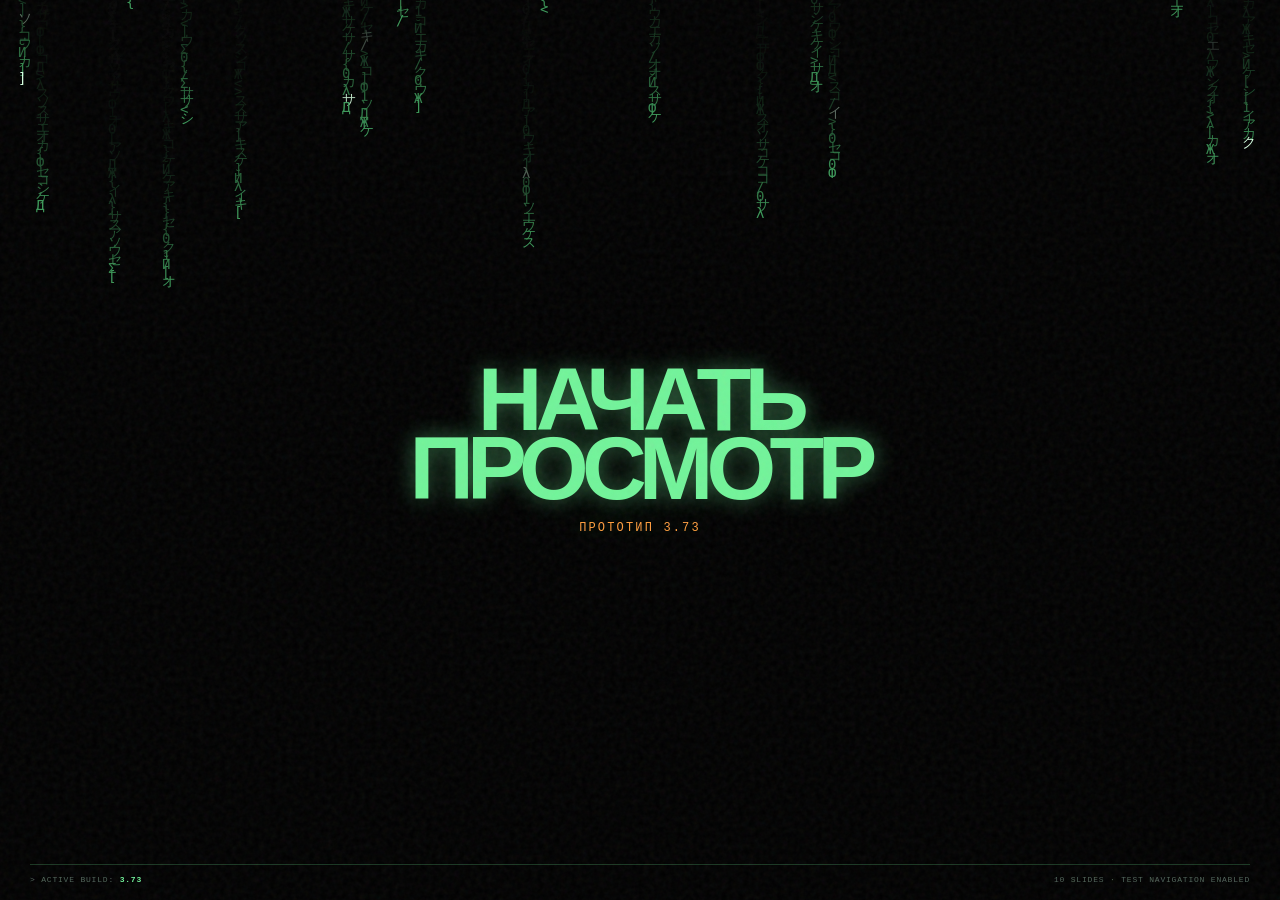
<file: index.html>
<!doctype html>
<html lang="ru">
  <head>
    <meta charset="UTF-8">
    <meta name="viewport" content="width=device-width,initial-scale=1">
    <meta name="theme-color" content="#020503">
    <title>Birthday Archive — Prototype 3</title>
    <link rel="stylesheet" href="selector.css">
  </head>
  <body>
    <canvas id="matrixCanvas" aria-hidden="true"></canvas>
    <div class="noise"></div>
    <main class="selector selector--single">
      <a class="choose start-prototype" href="prototype-3/">
        <span>НАЧАТЬ</span>
        <span>ПРОСМОТР</span>
        <small id="prototypeVersionLabel">ПРОТОТИП 3.62</small>
      </a>
      <div class="system-state system-state--single">
        <span>&gt; ACTIVE BUILD: <b id="activeBuild">3.62</b></span>
        <span>10 SLIDES · TEST NAVIGATION ENABLED</span>
      </div>
    </main>
    <script src="prototype-3/version.js"></script>
    <script src="selector.js"></script>
  </body>
</html>
</file>
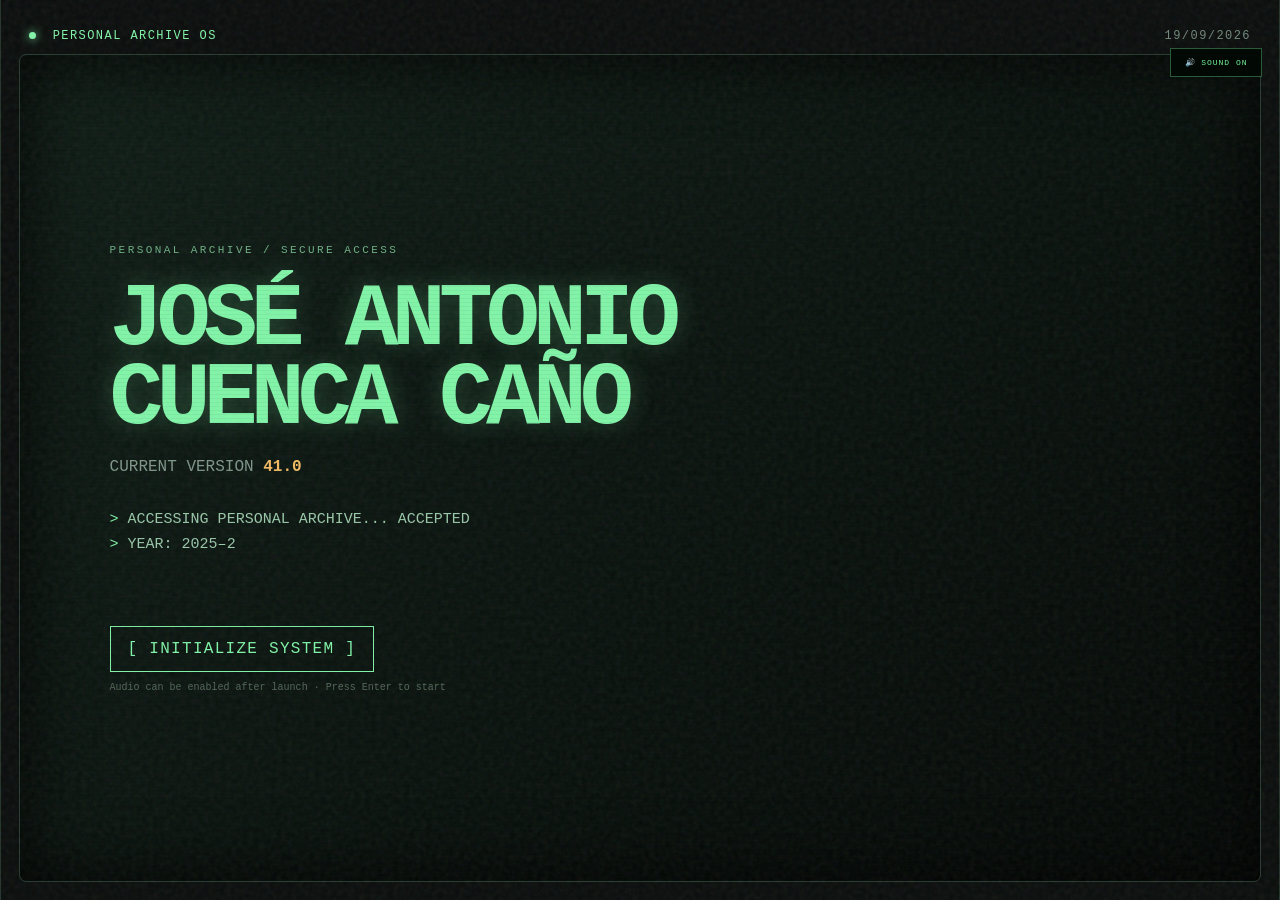
<file: prototype-1/index.html>
<!doctype html>
<html lang="en">
  <head>
    <meta charset="UTF-8" />
    <meta name="viewport" content="width=device-width, initial-scale=1" />
    <meta name="theme-color" content="#080b0a" />
    <title>José Antonio — Version 42.0</title>
    <link rel="stylesheet" href="styles.css" />
  </head>
  <body>
    <div class="noise" aria-hidden="true"></div>

    <main class="computer" aria-label="Personal archive terminal">
      <header class="computer__header">
        <div class="brand"><span class="status-dot"></span> PERSONAL ARCHIVE OS</div>
        <div class="clock" id="clock">19:09:2026</div>
      </header>

      <section class="screen" id="screen">
        <div class="scanlines" aria-hidden="true"></div>

        <section class="boot" id="boot">
          <p class="eyebrow">PERSONAL ARCHIVE / SECURE ACCESS</p>
          <h1>JOSÉ ANTONIO<br />CUENCA CAÑO</h1>
          <p class="version">CURRENT VERSION <strong>41.0</strong></p>

          <div class="boot-log" id="bootLog" aria-live="polite"></div>
          <button class="terminal-button" id="startButton" type="button">
            [ INITIALIZE SYSTEM ]
          </button>
          <p class="microcopy">Audio can be enabled after launch · Press Enter to start</p>
        </section>

        <section class="desktop" id="desktop" hidden>
          <nav class="dock" aria-label="Archive sections">
            <button class="dock__item is-active" data-scene="0">01 <span>Archive</span></button>
            <button class="dock__item" data-scene="1">02 <span>Year</span></button>
            <button class="dock__item" data-scene="2">03 <span>Connections</span></button>
            <button class="dock__item" data-scene="3">04 <span>Statistics</span></button>
            <button class="dock__item" data-scene="4">05 <span>Update</span></button>
          </nav>

          <div class="workspace">
            <div class="terminal-trace" id="terminalTrace">&gt; ARCHIVE SESSION ACTIVE</div>

            <article class="window scene is-visible" data-scene="0">
              <header class="window__bar">
                <span>subject_profile.exe</span>
                <div class="window__controls"><i></i><i></i><i></i></div>
              </header>
              <div class="window__body profile">
                <div>
                  <p class="window-label">SUBJECT IDENTIFIED</p>
                  <h2>GET TO KNOW<br />JOSÉ ANTONIO<br />CUENCA CAÑO</h2>
                  <p class="lead">A personal archive of places, people, achievements and wonderfully random facts.</p>
                </div>
                <div class="identity-card">
                  <div class="portrait-placeholder"><span>PHOTO<br />SCAN</span></div>
                  <dl>
                    <div><dt>FIRST RELEASE</dt><dd>19.09.1984</dd></div>
                    <div><dt>CURRENT VERSION</dt><dd>41.0</dd></div>
                    <div><dt>UPDATE STATUS</dt><dd class="accent">PENDING</dd></div>
                  </dl>
                </div>
              </div>
            </article>

            <article class="window scene" data-scene="1">
              <header class="window__bar"><span>year_in_review.plan</span><div class="window__controls"><i></i><i></i><i></i></div></header>
              <div class="window__body">
                <p class="window-label">12 MONTHS OF VERSION 41.0</p>
                <h2 class="compact-title">YEAR IN REVIEW</h2>
                <div class="months">
                  <div class="month is-muted"><b>OCT–NOV</b><span>DATA MISSED</span></div>
                  <div class="month"><b>DEC</b><span>🐶 New idea</span></div>
                  <div class="month"><b>JAN</b><span>🔄 Plan updated</span></div>
                  <div class="month"><b>FEB</b><span>💘 Quest started</span></div>
                  <div class="month"><b>MAR</b><span>💋 Achievement</span></div>
                  <div class="month"><b>APR</b><span>🛥️ Sailing</span></div>
                  <div class="month"><b>MAY</b><span>📚 Study mode</span></div>
                  <div class="month"><b>JUN</b><span>🏆 License</span></div>
                  <div class="month"><b>JUL</b><span>⚽ Hard mode</span></div>
                  <div class="month"><b>AUG</b><span>🏖️ Chill mode</span></div>
                  <div class="month is-accent"><b>SEP</b><span>🎂 New release</span></div>
                </div>
              </div>
            </article>

            <article class="window scene" data-scene="2">
              <header class="window__bar"><span>connections.db</span><div class="window__controls"><i></i><i></i><i></i></div></header>
              <div class="window__body">
                <p class="window-label">PEOPLE AND CONNECTIONS</p>
                <h2 class="compact-title">4 OF 4 CONNECTIONS ACTIVE</h2>
                <div class="connection-grid">
                  <div class="connection-card"><span>01</span><div class="photo-slot"></div><b>FAMILY</b><small>IMPORTANCE: HIGH</small></div>
                  <div class="connection-card"><span>02</span><div class="photo-slot"></div><b>COLLEAGUES</b><small>CONNECTION: ACTIVE</small></div>
                  <div class="connection-card"><span>03</span><div class="photo-slot"></div><b>FRIENDSHIP</b><small>LEVEL: HIGH</small></div>
                  <div class="connection-card"><span>04</span><div class="photo-slot"></div><b>RELATIONSHIP</b><small>SKILL LEVEL: MAX</small></div>
                </div>
              </div>
            </article>

            <article class="window scene" data-scene="3">
              <header class="window__bar"><span>numbers_and_statistics.csv</span><div class="window__controls"><i></i><i></i><i></i></div></header>
              <div class="window__body statistics">
                <div>
                  <p class="window-label">NUMBERS & STATISTICS</p>
                  <h2 class="compact-title">KEY STATISTICS</h2>
                  <div class="stat-list">
                    <div><span>COFFEE CONSUMED</span><b data-count="1113">0</b><i>CUPS</i></div>
                    <div><span>DRIVING DISTANCE</span><b data-count="10923">0</b><i>KM</i></div>
                    <div><span>STEPS TAKEN</span><b data-count="999999">0</b><i>STEPS</i></div>
                    <div><span>NEW PLACES</span><b data-count="8">0</b><i>FOUND</i></div>
                  </div>
                </div>
                <div class="chart-panel">
                  <span>LIFESTYLE SHIFT DETECTED</span>
                  <div class="bars"><i style="--h:42%"></i><i style="--h:58%"></i><i style="--h:48%"></i><i style="--h:75%"></i><i style="--h:67%"></i><i style="--h:88%"></i><i style="--h:76%"></i><i style="--h:94%"></i></div>
                  <small>APRIL 2026 → SEPTEMBER 2026</small>
                </div>
              </div>
            </article>

            <article class="window scene scene--final" data-scene="4">
              <header class="window__bar"><span>system_update.pkg</span><div class="window__controls"><i></i><i></i><i></i></div></header>
              <div class="window__body update-panel">
                <p class="window-label">INSTALL UPDATE?</p>
                <h2>VERSION 42.0</h2>
                <div class="progress"><i id="progressBar"></i></div>
                <p class="progress-label"><span>INSTALLING BEAUTIFUL MEMORIES...</span><b id="progressValue">0%</b></p>
                <div class="update-success" id="updateSuccess">
                  <strong>VERSION 42.0 SUCCESSFULLY INSTALLED</strong>
                  <h3>HAPPY BIRTHDAY,<br />JOSÉ ANTONIO!</h3>
                  <p>THE BEST IS YET TO COME. ❤️</p>
                </div>
              </div>
            </article>
          </div>

          <footer class="playback">
            <button id="prevButton" aria-label="Previous scene">←</button>
            <button id="playButton" aria-label="Pause automatic playback">Ⅱ</button>
            <div class="timeline"><i id="timelineProgress"></i></div>
            <span id="sceneCounter">01 / 05</span>
            <button id="nextButton" aria-label="Next scene">→</button>
          </footer>
        </section>
      </section>
    </main>

    <audio id="prototypeMusic" src="../assets/sounds/rick-and-morty-intro.mp3" preload="metadata"></audio>
    <script src="../assets/audio-control.js"></script>
    <script src="app.js"></script>
  </body>
</html>
</file>
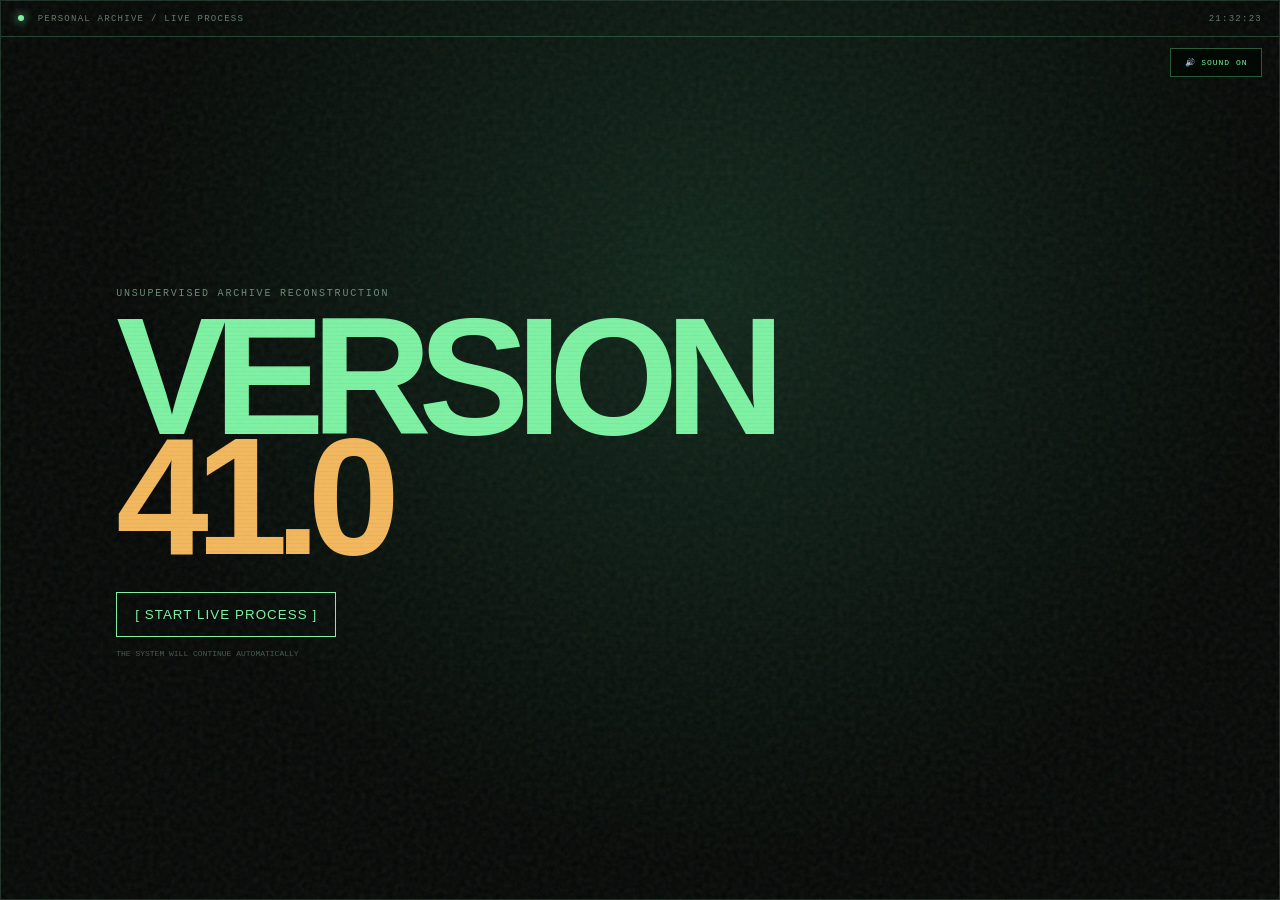
<file: prototype-2/index.html>
<!doctype html>
<html lang="en">
  <head>
    <meta charset="UTF-8" />
    <meta name="viewport" content="width=device-width, initial-scale=1" />
    <meta name="theme-color" content="#040806" />
    <title>José Antonio — Live Archive</title>
    <link rel="stylesheet" href="styles.css" />
  </head>
  <body>
    <div class="noise"></div><div class="scanlines"></div>
    <main class="archive" id="archive">
      <header class="topbar">
        <span><i></i> PERSONAL ARCHIVE / LIVE PROCESS</span>
        <span id="systemTime">00:00:00</span>
      </header>

      <section class="start-screen" id="startScreen">
        <p>UNSUPERVISED ARCHIVE RECONSTRUCTION</p>
        <h1>VERSION<br /><b>41.0</b></h1>
        <button id="startButton">[ START LIVE PROCESS ]</button>
        <small>THE SYSTEM WILL CONTINUE AUTOMATICALLY</small>
      </section>

      <section class="live-stage" id="liveStage" hidden>
        <aside class="log-panel">
          <div class="log-panel__title">SYSTEM LOG</div>
          <div id="systemLog" class="system-log"></div>
          <div class="signal"><span>SIGNAL</span><i></i><i></i><i></i><i></i><i></i></div>
        </aside>

        <div class="canvas" id="canvas">
          <div class="phase-label"><span id="phaseNumber">01</span><b id="phaseName">IDENTIFICATION</b></div>

          <section class="phase phase--identity is-active" data-phase="0">
            <div class="target-frame">
              <div class="portrait"><span>PORTRAIT<br />SOURCE</span><i class="scanner"></i></div>
              <div class="target-corners"></div>
            </div>
            <div class="identity-copy">
              <p>SUBJECT IDENTIFIED</p>
              <h2>JOSÉ ANTONIO<br />CUENCA CAÑO</h2>
              <dl><div><dt>FIRST RELEASE</dt><dd>19.09.1984</dd></div><div><dt>CURRENT VERSION</dt><dd>41.0</dd></div><div><dt>VERIFICATION</dt><dd>ACCEPTED ✓</dd></div></dl>
            </div>
          </section>

          <section class="phase phase--photos" data-phase="1">
            <div class="photo photo--one"><span>PHOTO 01</span><b>MÁLAGA</b></div>
            <div class="photo photo--two"><span>PHOTO 02</span><b>PEOPLE</b></div>
            <div class="photo photo--three"><span>PHOTO 03</span><b>SAILING</b></div>
            <div class="photo photo--four"><span>PHOTO 04</span><b>MEMORY</b></div>
            <div class="photo-caption"><small>VISUAL EVIDENCE FOUND</small><strong>MEMORIES<br />RECOVERED</strong><em id="photoCount">0 / 4</em></div>
          </section>

          <section class="phase phase--timeline" data-phase="2">
            <p class="overline">YEAR IN REVIEW / DATA RECONSTRUCTION</p>
            <h2>12 MONTHS OF<br />VERSION 41.0</h2>
            <div class="timeline-stream">
              <div><b>DEC</b><span>🐶 NEW IDEA DETECTED</span></div>
              <div><b>FEB</b><span>💘 QUEST STARTED</span></div>
              <div><b>APR</b><span>🛥️ SAILING TRAINING</span></div>
              <div><b>JUN</b><span>🏆 LICENSE UNLOCKED</span></div>
              <div><b>AUG</b><span>🏖️ CHILL MODE</span></div>
              <div><b>SEP</b><span>🎂 UPDATE READY</span></div>
            </div>
          </section>

          <section class="phase phase--network" data-phase="3">
            <div class="network-core"><span>J.A.</span></div>
            <div class="node node--family"><i></i><b>FAMILY</b><small>IMPORTANCE: HIGH</small></div>
            <div class="node node--friends"><i></i><b>FRIENDS</b><small>LEVEL: HIGH</small></div>
            <div class="node node--work"><i></i><b>COLLEAGUES</b><small>ACTIVE</small></div>
            <div class="node node--love"><i></i><b>RELATIONSHIP</b><small>LEVEL: MAX</small></div>
            <svg viewBox="0 0 100 100" preserveAspectRatio="none"><path d="M50 50L20 20M50 50L80 20M50 50L18 80M50 50L82 80" /></svg>
            <p>4 OF 4 CONNECTIONS ACTIVE ✓</p>
          </section>

          <section class="phase phase--numbers" data-phase="4">
            <p class="overline">CALCULATING IMPROBABLE STATISTICS</p>
            <div class="mega-stat"><b data-target="1113">0</b><span>CUPS OF COFFEE</span></div>
            <div class="number-grid">
              <div><b data-target="10923">0</b><span>KM DRIVEN</span></div>
              <div><b data-target="999999">0</b><span>STEPS</span></div>
              <div><b data-target="8">0</b><span>NEW PLACES</span></div>
              <div><b data-target="0">0</b><span>OLIVES EATEN</span></div>
            </div>
          </section>

          <section class="phase phase--update" data-phase="5">
            <p>ARCHIVE COMPLETE / NEW PACKAGE DETECTED</p>
            <h2>INSTALLING<br /><b>VERSION 42.0</b></h2>
            <div class="update-bar"><i id="updateBar"></i></div>
            <div class="update-value"><span>NEW BEAUTIFUL MEMORIES</span><b id="updateValue">0%</b></div>
            <div class="birthday" id="birthday"><small>INSTALLATION SUCCESSFUL</small><strong>HAPPY BIRTHDAY,<br />JOSÉ ANTONIO!</strong><span>THE BEST IS YET TO COME. ❤️</span></div>
          </section>
        </div>

        <footer class="process-bar"><span>AUTOMATIC PROCESS</span><div><i id="processProgress"></i></div><b id="processState">RUNNING</b></footer>
      </section>
    </main>
    <audio id="prototypeMusic" src="../assets/sounds/matrix-clubbed-to-death.mp3" preload="metadata"></audio>
    <script src="../assets/audio-control.js"></script>
    <script src="app.js"></script>
  </body>
</html>
</file>
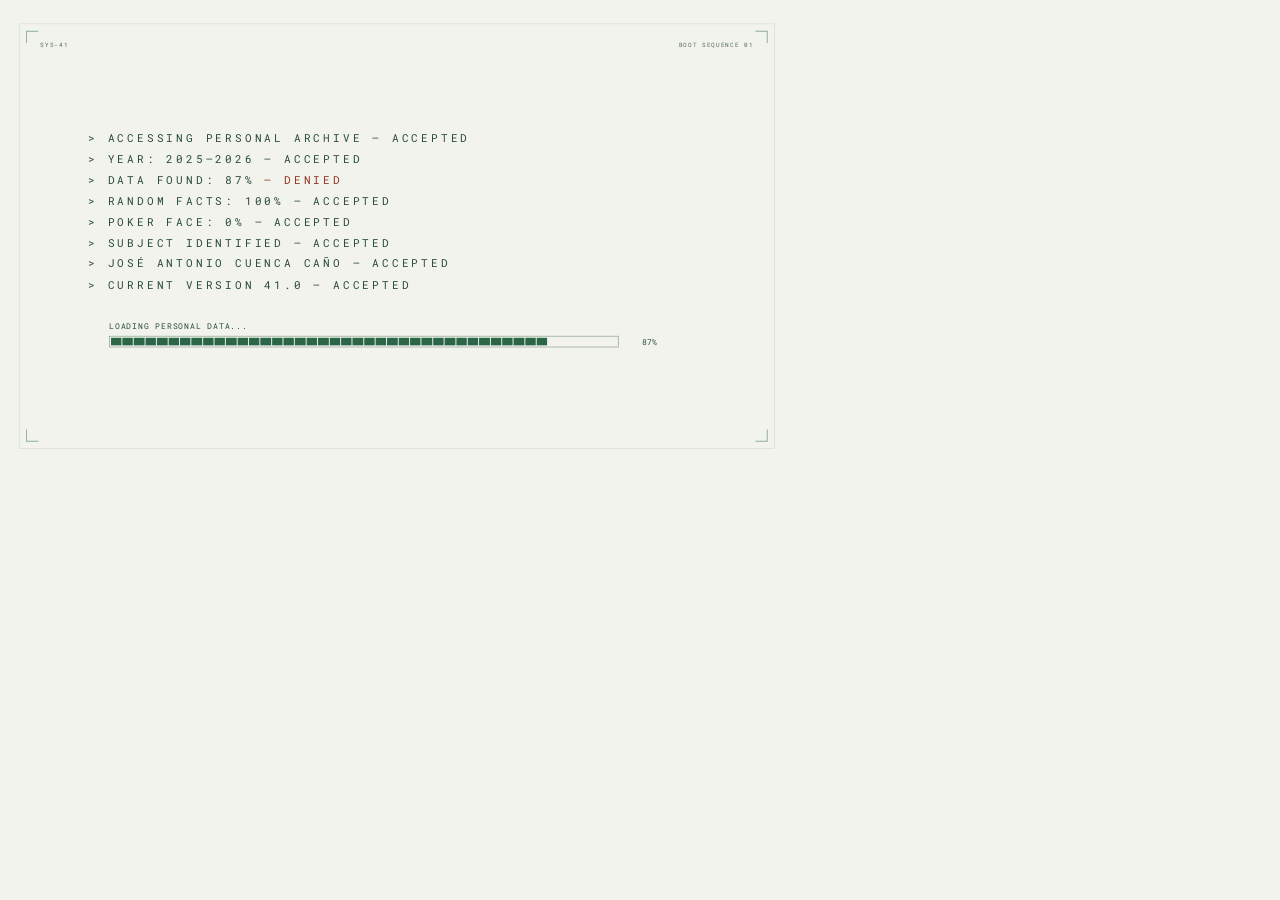
<file: prototype-3-print/index.html>
<!doctype html>
<html lang="en">
  <head>
    <meta charset="UTF-8" />
    <title>José Antonio — Version 41.0 Archive (Print Edition)</title>
    <link rel="stylesheet" href="styles.css" />
    <link rel="stylesheet" href="print.css" />
  </head>
  <body>
    <div class="print-page" id="page">
      <main id="stage">
        <div class="frame"><i></i><i></i><i></i><i></i></div>
        <div class="hud hud--tl" id="hudTL"></div>
        <div class="hud hud--tr"><span id="hudScene"></span></div>
        <div id="scenes">
          <section class="scene" id="sceneRoot"></section>
        </div>
      </main>
    </div>

    <script src="version.js"></script>
    <script src="content.js"></script>
    <script src="engine.js"></script>
    <script src="scenes.js"></script>
    <script src="print-app.js"></script>
  </body>
</html>
</file>
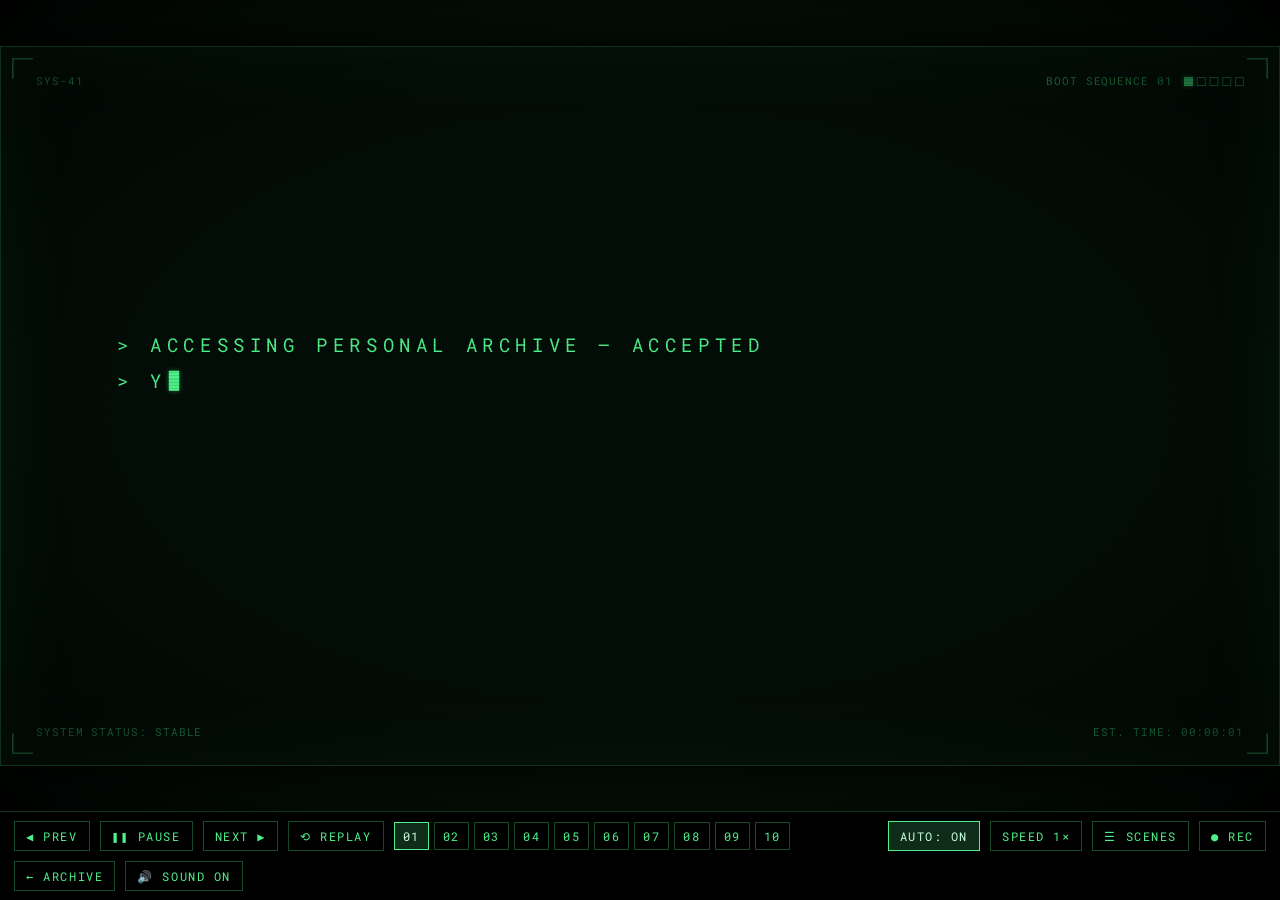
<file: prototype-3/index.html>
<!doctype html>
<html lang="en">
  <head>
    <meta charset="UTF-8" />
    <meta name="viewport" content="width=device-width, initial-scale=1" />
    <meta name="theme-color" content="#030d07" />
    <title>José Antonio — Version 41.0 Archive</title>
    <link rel="stylesheet" href="styles.css" />
  </head>
  <body>

    <div id="shell">
      <div id="viewport">
        <main id="stage" aria-label="Personal archive terminal">

          <div class="frame"><i></i><i></i><i></i><i></i></div>
          <div id="flicker"></div>

          <div class="hud hud--tl"><span>SYS-41</span></div>
          <div class="hud hud--tr">
            <span id="hudScene">BOOT SEQUENCE 01</span>
            <span class="blocks" id="hudBlocks"><b></b><b></b><b></b><b></b><b></b></span>
          </div>
          <div class="hud hud--bl">SYSTEM STATUS: STABLE</div>
          <div class="hud hud--br" id="hudTime">EST. TIME: 00:00:00</div>

          <div id="scenes"></div>

          <!-- пауза 7–10 c между кадром 9 и кадром 10 -->
          <div id="gap">. . .</div>

        </main>
      </div>

      <!-- панель управления -->
      <nav id="bar" aria-label="Playback controls">
        <button id="btnPrev"   type="button" title="Предыдущий кадр (←)">◀ PREV</button>
        <button id="btnPause"  type="button" title="Пауза / продолжить (Space)">❚❚ PAUSE</button>
        <button id="btnNext"   type="button" title="Следующий кадр (→)">NEXT ▶</button>
        <button id="btnReplay" type="button" title="Повторить кадр (R)">⟲ REPLAY</button>
        <span id="dots"></span>
        <span class="sp"></span>
        <button id="btnAuto"  class="on" type="button" title="Автовоспроизведение">AUTO: ON</button>
        <button id="btnSpeed" type="button" title="Скорость">SPEED 1×</button>
        <button id="btnMenu"  type="button" title="Список кадров">☰ SCENES</button>
        <button id="btnRecord" type="button" title="Запись экрана — после остановки видео скачается автоматически">● REC</button>
        <a href="../" class="back" title="Вернуться в архив">← ARCHIVE</a>
      </nav>
    </div>

    <!-- окно с фотографией -->
    <div id="win" role="dialog" aria-modal="true" aria-label="Photo viewer">
      <div class="win">
        <div class="bar">
          <span id="winTitle">IMAGE.JPG</span>
          <span class="btns"><i></i><i></i></span>
          <button class="x" id="winClose" type="button" aria-label="Close">×</button>
        </div>
        <div class="body" id="winBody"></div>
        <div class="foot" id="winFoot"></div>
      </div>
    </div>

    <!-- список кадров -->
    <div id="menu" role="dialog" aria-modal="true" aria-label="Scene list">
      <div class="list">
        <h3>SCENE INDEX</h3>
        <div id="menuList"></div>
      </div>
    </div>

    <script src="../assets/audio-control.js"></script>
    <script src="version.js"></script>
    <script src="content.js"></script>
    <script src="engine.js"></script>
    <script src="scenes.js"></script>
    <script src="app.js"></script>
  </body>
</html>
</file>
<file: selector.css>
:root{--g:#72f49a;--o:#ff9d3d;--line:rgba(114,244,154,.22)}*{box-sizing:border-box}html,body{min-height:100%}body{margin:0;overflow:hidden;color:var(--g);background:#020503;font-family:"Courier New",monospace}button{font:inherit}#matrixCanvas{position:fixed;inset:0;width:100%;height:100%;background:radial-gradient(circle at 50% 45%,#0b1c11,#010302 68%)}.noise{position:fixed;inset:0;z-index:30;pointer-events:none;opacity:.08;background-image:url("data:image/svg+xml,%3Csvg viewBox='0 0 180 180' xmlns='http://www.w3.org/2000/svg'%3E%3Cfilter id='n'%3E%3CfeTurbulence type='fractalNoise' baseFrequency='.9' numOctaves='3' stitchTiles='stitch'/%3E%3C/filter%3E%3Crect width='100%25' height='100%25' filter='url(%23n)' opacity='.8'/%3E%3C/svg%3E")}.selector{position:relative;z-index:2;width:100vw;height:100vh}.choose{position:absolute;left:50%;top:50%;z-index:5;display:flex;flex-direction:column;align-items:center;padding:17px 25px;border:0;color:var(--g);background:rgba(1,5,2,.3);text-shadow:0 0 22px rgba(114,244,154,.45);transform:translate(-50%,-50%);cursor:pointer;opacity:0;animation:form 1.2s 1.8s steps(10) forwards}.choose:before{content:"";position:absolute;inset:-8px;border-block:1px solid transparent;transition:.25s}.choose:hover:before,.choose:focus-visible:before{border-color:var(--g);inset:-15px}.choose span{font:700 clamp(43px,7vw,94px)/.77 Arial,sans-serif;letter-spacing:-.075em}.choose small{margin-top:18px;font-size:8px;letter-spacing:.18em;opacity:.65}.choose:focus-visible{outline:0}.is-open .choose{animation:decrypt .55s both;pointer-events:none}
.soundboard{position:absolute;left:22px;top:50%;z-index:4;width:190px;border:1px solid var(--line);background:rgba(2,8,4,.9);opacity:0;transform:translate(-35px,-50%);transition:.7s .55s}.is-open .soundboard{opacity:1;transform:translate(0,-50%)}.soundboard header,.soundboard footer{height:34px;display:flex;align-items:center;gap:8px;padding:0 10px;border-bottom:1px solid var(--line);color:#688274;font-size:8px;letter-spacing:.12em}.soundboard header i{width:6px;height:6px;border-radius:50%;background:var(--g);box-shadow:0 0 9px var(--g)}.soundboard button{width:100%;display:grid;grid-template-columns:25px 1fr;grid-template-rows:1fr 1fr;padding:10px;border:0;border-bottom:1px solid rgba(114,244,154,.1);color:#668273;background:transparent;text-align:left;cursor:pointer}.soundboard button:hover,.soundboard button.is-playing{color:var(--g);background:rgba(114,244,154,.06)}.soundboard button b{grid-row:1/3;align-self:center;color:var(--g);font-size:10px}.soundboard button span{font-size:8px}.soundboard button small{color:#405348;font-size:7px}.soundboard footer{justify-content:space-between;border:0;border-top:1px solid var(--line)}.soundboard footer i{width:22px;height:2px;background:var(--g);animation:pulse 1s infinite alternate}
.prototype-zone{position:absolute;left:240px;right:30px;top:28px;display:grid;grid-template-columns:repeat(3,minmax(0,1fr));gap:14px;perspective:1200px;pointer-events:none}.is-open .prototype-zone{pointer-events:auto}.prototype-card{min-width:0;color:#678173;text-decoration:none;opacity:0;transform:translate(20vw,40vh) scale(.12) rotate(var(--r));transition:opacity .35s var(--d),transform .9s var(--d) cubic-bezier(.15,.8,.18,1),filter .2s}.card-one{--r:-16deg;--d:.05s}.card-two{--r:12deg;--d:.16s}.card-three{--r:-7deg;--d:.27s}.is-open .prototype-card{opacity:1;transform:none}.prototype-card.is-ready:hover,.prototype-card.is-ready:focus-visible{outline:0;filter:brightness(1.35);transform:translateY(8px)}.author{display:block;margin-bottom:7px;color:var(--o);font-size:8px;letter-spacing:.14em}.card-window{height:170px;border:1px solid rgba(255,157,61,.52);background:rgba(16,10,4,.86);box-shadow:0 0 35px rgba(255,157,61,.07)}.card-window header{height:25px;display:flex;justify-content:flex-end;align-items:center;gap:4px;padding:0 8px;border-bottom:1px solid rgba(255,157,61,.35);color:var(--o);font-size:8px}.card-window header span{margin-right:auto}.card-window header i{width:6px;height:6px;border:1px solid rgba(255,157,61,.55);border-radius:50%}.card-window>div{height:calc(100% - 25px);display:flex;flex-direction:column;justify-content:space-between;padding:20px;background:repeating-linear-gradient(to bottom,transparent 0 3px,rgba(0,0,0,.42) 4px)}.card-window b{color:var(--o);font:700 clamp(24px,3vw,42px)/.85 Arial,sans-serif;letter-spacing:-.06em}.card-window em{color:#a56830;font-size:7px;font-style:normal}.live>div{background:radial-gradient(circle at 70% 30%,rgba(255,157,61,.13),transparent 45%),repeating-linear-gradient(to bottom,transparent 0 3px,rgba(0,0,0,.42) 4px)}.prototype-card h2{margin:10px 0 4px;color:var(--o);font:700 18px Arial,sans-serif}.prototype-card p{margin:0;font-size:8px;line-height:1.5}.empty>div{align-items:center;justify-content:center}.empty b{color:#354a3e;font-size:34px}.empty em{margin-top:12px;color:#405348}.system-state{position:absolute;left:240px;right:30px;bottom:16px;display:flex;justify-content:space-between;padding-top:10px;border-top:1px solid var(--line);color:#506459;font-size:8px;letter-spacing:.1em;opacity:0;transition:.5s .9s}.is-open .system-state{opacity:1}.system-state b{color:var(--g)}
@keyframes form{0%{opacity:0;filter:blur(14px);letter-spacing:.3em}35%{opacity:.45}to{opacity:1;filter:none}}@keyframes decrypt{to{opacity:0;filter:blur(12px);transform:translate(-50%,-50%) scale(1.4)}}@keyframes pulse{to{opacity:.2}}@media(max-width:850px){.soundboard{left:12px;width:155px}.prototype-zone{left:185px;right:14px}.system-state{left:185px;right:14px}.card-window{height:145px}.prototype-card p{display:none}}@media(max-width:620px){body{overflow:auto}.selector{min-height:100vh;height:auto;padding:90px 14px 25px}.soundboard{position:relative;left:auto;top:auto;width:100%;margin-bottom:20px;transform:translateY(30px)}.is-open .soundboard{transform:none}.prototype-zone{position:relative;left:auto;right:auto;top:auto;grid-template-columns:1fr}.prototype-card{transform:translate(0,-50vh) scale(.1)}.card-window{height:150px}.prototype-card p{display:block}.system-state{position:relative;left:auto;right:auto;bottom:auto;margin-top:25px}.choose span{font-size:45px}}@media(prefers-reduced-motion:reduce){*,*:before,*:after{animation-duration:.01ms!important;transition-duration:.01ms!important}}

/* Временный единый вход только в актуальный прототип 3. */
.start-prototype{ text-decoration:none; animation:none; opacity:1; }
.start-prototype small{ font-size:12px; color:var(--o); opacity:1; }
.system-state--single{ left:30px; opacity:1; }
@media(max-width:620px){
  .selector--single{ min-height:100vh; padding:0; }
  .system-state--single{ position:absolute; left:14px; right:14px; bottom:16px; }
}
</file>
<file: prototype-1/styles.css>
:root {
  --ink: #17201d;
  --paper: #edf0e8;
  --green: #81f5a8;
  --green-deep: #173f2a;
  --amber: #f3bc63;
  --line: rgba(129, 245, 168, 0.27);
  --black: #080b0a;
}

* { box-sizing: border-box; }
html, body { min-height: 100%; }
body {
  margin: 0;
  overflow: hidden;
  color: var(--green);
  background:
    radial-gradient(circle at 50% 10%, #173126 0, #0b1511 36%, #030504 100%);
  font-family: "Courier New", Courier, monospace;
}
button { font: inherit; }

.noise, .scanlines {
  position: fixed;
  inset: 0;
  pointer-events: none;
  z-index: 20;
}
.noise { opacity: .09; background-image: url("data:image/svg+xml,%3Csvg viewBox='0 0 180 180' xmlns='http://www.w3.org/2000/svg'%3E%3Cfilter id='n'%3E%3CfeTurbulence type='fractalNoise' baseFrequency='.9' numOctaves='3' stitchTiles='stitch'/%3E%3C/filter%3E%3Crect width='100%25' height='100%25' filter='url(%23n)' opacity='.8'/%3E%3C/svg%3E"); }
.scanlines { position: absolute; opacity: .16; background: repeating-linear-gradient(to bottom, transparent 0 3px, rgba(0,0,0,.48) 4px); }

.computer {
  width: min(1440px, 100vw);
  height: 100vh;
  margin: auto;
  padding: 18px;
  display: grid;
  grid-template-rows: 36px 1fr;
  background: #0a0d0c;
  border-inline: 1px solid #233329;
  box-shadow: 0 0 90px rgba(0,0,0,.8);
}
.computer__header { display: flex; align-items: center; justify-content: space-between; padding: 0 10px; font-size: 12px; letter-spacing: .12em; }
.status-dot { display: inline-block; width: 7px; height: 7px; margin-right: 8px; border-radius: 50%; background: var(--green); box-shadow: 0 0 10px var(--green); animation: blink 1.5s steps(2) infinite; }
.clock { color: #71877b; }
.screen { position: relative; min-height: 0; overflow: hidden; border: 1px solid #263a2f; border-radius: 7px; background: linear-gradient(135deg, rgba(15,29,22,.94), rgba(4,8,6,.98)); box-shadow: inset 0 0 70px #000; }

.boot { height: 100%; padding: clamp(32px, 7vw, 100px); display: flex; flex-direction: column; justify-content: center; align-items: flex-start; }
.eyebrow, .window-label { color: #6fb186; font-size: 11px; letter-spacing: .22em; }
.boot h1 { margin: 14px 0 8px; max-width: 900px; color: var(--green); font-size: clamp(44px, 7vw, 96px); line-height: .88; letter-spacing: -.075em; text-shadow: 0 0 25px rgba(129,245,168,.25); }
.version { margin: 12px 0 32px; color: #7f978a; }
.version strong { color: var(--amber); }
.boot-log { min-height: 96px; font-size: clamp(11px, 1.2vw, 15px); line-height: 1.65; color: #9bcaaa; }
.boot-log p { margin: 0; }
.boot-log p::before { content: "> "; color: var(--green); }
.terminal-button { margin-top: 22px; padding: 13px 17px; border: 1px solid var(--green); color: var(--green); background: transparent; cursor: pointer; letter-spacing: .08em; box-shadow: inset 0 0 0 rgba(129,245,168,.1); transition: .2s; }
.terminal-button:hover, .terminal-button:focus-visible { color: #06100a; background: var(--green); box-shadow: 0 0 26px rgba(129,245,168,.25); outline: none; }
.microcopy { color: #52665a; font-size: 10px; }

.desktop { height: 100%; display: grid; grid-template-columns: 98px 1fr; grid-template-rows: 1fr 54px; }
.dock { grid-row: 1 / 3; display: flex; flex-direction: column; gap: 6px; padding: 16px 10px; border-right: 1px solid var(--line); background: rgba(3,8,5,.72); z-index: 2; }
.dock__item { display: grid; place-items: center; min-height: 66px; padding: 7px 3px; border: 1px solid transparent; color: #587064; background: transparent; cursor: pointer; font-size: 17px; transition: .2s; }
.dock__item span { margin-top: 4px; font-size: 8px; text-transform: uppercase; letter-spacing: .1em; }
.dock__item:hover, .dock__item.is-active { color: var(--green); border-color: var(--line); background: rgba(129,245,168,.06); }
.workspace { position: relative; min-height: 0; padding: clamp(24px, 4vw, 52px); overflow: hidden; }
.terminal-trace { position: absolute; top: 13px; left: clamp(24px, 4vw, 52px); color: #4f6b5b; font-size: 9px; letter-spacing: .15em; }

.window { position: absolute; inset: clamp(32px, 5vw, 66px) clamp(20px, 5vw, 72px) clamp(22px, 4vw, 50px); overflow: hidden; color: var(--ink); background: var(--paper); border: 1px solid #b7c1b9; box-shadow: 20px 24px 0 rgba(0,0,0,.19), 0 30px 90px rgba(0,0,0,.48); opacity: 0; transform: translateY(34px) scale(.97); pointer-events: none; transition: opacity .42s ease, transform .55s cubic-bezier(.2,.85,.2,1); }
.window.is-visible { opacity: 1; transform: none; pointer-events: auto; }
.window__bar { height: 32px; display: flex; align-items: center; justify-content: space-between; padding: 0 11px; color: #8bdca4; background: #15231c; border-bottom: 1px solid #41634e; font-size: 10px; }
.window__controls { display: flex; gap: 5px; }
.window__controls i { width: 8px; height: 8px; border: 1px solid #62806c; border-radius: 50%; }
.window__body { height: calc(100% - 32px); padding: clamp(24px, 4vw, 58px); overflow: auto; }
.window-label { color: #47725a; }
.window h2 { margin: 8px 0 18px; font-family: Arial, Helvetica, sans-serif; font-size: clamp(36px, 5.5vw, 80px); line-height: .92; letter-spacing: -.065em; }
.window h2.compact-title { font-size: clamp(29px, 4.2vw, 62px); }
.lead { max-width: 620px; color: #56615b; font-family: Arial, sans-serif; font-size: clamp(15px, 1.4vw, 20px); line-height: 1.45; }

.profile { display: grid; grid-template-columns: 1.25fr .75fr; gap: 48px; align-items: center; }
.identity-card { padding: 18px; border: 1px solid #9ca9a0; background: #e2e6df; transform: rotate(1deg); }
.portrait-placeholder, .photo-slot { display: grid; place-items: center; background: repeating-linear-gradient(135deg, #bbc5bd 0 7px, #cbd2cc 7px 14px); color: #758178; }
.portrait-placeholder { aspect-ratio: 4 / 3; }
.identity-card dl { margin: 17px 0 0; }
.identity-card dl div { display: flex; justify-content: space-between; gap: 15px; padding: 8px 0; border-top: 1px solid #bbc3bd; }
.identity-card dt { font-size: 9px; color: #6d776f; }
.identity-card dd { margin: 0; font-weight: bold; }
.accent { color: #a84e38; }

.months { display: grid; grid-template-columns: repeat(4, 1fr); gap: 8px; }
.month { min-height: 62px; padding: 11px; border: 1px solid #aebbb1; background: rgba(255,255,255,.34); animation: card-in .45s both; }
.month:nth-child(2) { animation-delay: .05s }.month:nth-child(3) { animation-delay: .1s }.month:nth-child(4) { animation-delay: .15s }.month:nth-child(5) { animation-delay: .2s }.month:nth-child(6) { animation-delay: .25s }.month:nth-child(7) { animation-delay: .3s }.month:nth-child(8) { animation-delay: .35s }.month:nth-child(9) { animation-delay: .4s }.month:nth-child(10) { animation-delay: .45s }.month:nth-child(11) { animation-delay: .5s }
.month b, .month span { display: block; }
.month b { margin-bottom: 9px; font-size: 11px; }
.month span { color: #5f6b64; font-size: 9px; }
.month.is-muted { color: #87938c; background: transparent; }
.month.is-accent { color: white; background: var(--green-deep); border-color: var(--green-deep); }
.month.is-accent span { color: #bff5d0; }

.connection-grid { display: grid; grid-template-columns: repeat(4, 1fr); gap: 14px; }
.connection-card { position: relative; min-width: 0; }
.connection-card > span { position: absolute; top: 6px; left: 6px; z-index: 1; padding: 3px; color: white; background: #15231c; font-size: 9px; }
.photo-slot { aspect-ratio: 1; margin-bottom: 11px; }
.connection-card b, .connection-card small { display: block; }
.connection-card b { font-family: Arial, sans-serif; font-size: clamp(12px, 1.5vw, 20px); }
.connection-card small { margin-top: 5px; color: #6c786f; font-size: 8px; }

.statistics { display: grid; grid-template-columns: 1.25fr .75fr; gap: 38px; align-items: stretch; }
.stat-list { display: grid; grid-template-columns: 1fr 1fr; gap: 9px; }
.stat-list div { padding: 13px; border: 1px solid #b1bdb3; }
.stat-list span, .stat-list i { display: block; font-size: 8px; color: #67736b; font-style: normal; }
.stat-list b { display: block; margin: 5px 0 2px; font-family: Arial, sans-serif; font-size: clamp(24px, 3.2vw, 47px); letter-spacing: -.05em; }
.chart-panel { display: flex; flex-direction: column; justify-content: flex-end; padding: 18px; color: #bcebc9; background: #17241e; }
.chart-panel > span { font-size: 9px; }
.chart-panel small { color: #6f8b78; font-size: 7px; }
.bars { height: 68%; display: flex; align-items: end; gap: 7px; padding: 18px 0 9px; }
.bars i { flex: 1; height: var(--h); background: var(--green); transform-origin: bottom; animation: grow .8s both; }

.update-panel { display: flex; flex-direction: column; justify-content: center; background: #0b110e; color: var(--green); }
.update-panel .window-label { color: #719980; }
.update-panel h2 { font-size: clamp(54px, 9vw, 130px); text-shadow: 0 0 28px rgba(129,245,168,.22); }
.progress { height: 12px; border: 1px solid #41664d; }
.progress i { display: block; width: 0; height: 100%; background: var(--green); box-shadow: 0 0 18px var(--green); }
.progress-label { display: flex; justify-content: space-between; gap: 10px; color: #759382; font-size: 10px; }
.update-success { opacity: 0; transform: translateY(12px); transition: .5s; }
.update-success.is-visible { opacity: 1; transform: none; }
.update-success strong { color: var(--green); font-size: 10px; }
.update-success h3 { margin: 10px 0; color: white; font-family: Arial, sans-serif; font-size: clamp(26px, 4vw, 56px); line-height: .95; }
.update-success p { color: var(--amber); }

.playback { display: grid; grid-template-columns: 36px 36px 1fr 68px 36px; gap: 8px; align-items: center; padding: 0 15px; border-top: 1px solid var(--line); background: rgba(3,8,5,.8); }
.playback button { width: 32px; height: 30px; border: 1px solid #263d30; color: var(--green); background: transparent; cursor: pointer; }
.timeline { height: 2px; background: #223129; }
.timeline i { display: block; width: 0; height: 100%; background: var(--green); transition: width .35s; }
.playback span { text-align: center; color: #6c8576; font-size: 10px; }

[hidden] { display: none !important; }
@keyframes blink { 50% { opacity: .2; } }
@keyframes card-in { from { opacity: 0; transform: translateY(15px); } }
@keyframes grow { from { transform: scaleY(0); } }
@keyframes screen-flash { 0%, 100% { opacity: 1 } 50% { opacity: .45 } }
.screen.is-starting { animation: screen-flash .12s steps(2) 4; }

@media (max-width: 760px) {
  .computer { padding: 0; grid-template-rows: 30px 1fr; }
  .desktop { grid-template-columns: 1fr; grid-template-rows: 1fr 50px 54px; }
  .dock { grid-row: 2; flex-direction: row; padding: 4px; border: 0; border-top: 1px solid var(--line); overflow-x: auto; }
  .dock__item { flex: 1; min-width: 56px; min-height: 40px; font-size: 12px; }
  .dock__item span { display: none; }
  .playback { grid-row: 3; }
  .workspace { padding: 20px 10px; }
  .window { inset: 33px 9px 10px; }
  .window__body { padding: 22px 17px; }
  .profile, .statistics { grid-template-columns: 1fr; gap: 20px; align-content: start; }
  .identity-card { display: grid; grid-template-columns: 110px 1fr; gap: 12px; }
  .identity-card dl { margin-top: 0; }
  .months { grid-template-columns: repeat(2, 1fr); }
  .connection-grid { grid-template-columns: repeat(2, 1fr); }
  .chart-panel { min-height: 180px; }
}

@media (prefers-reduced-motion: reduce) {
  *, *::before, *::after { animation-duration: .01ms !important; animation-iteration-count: 1 !important; transition-duration: .01ms !important; }
}
</file>
<file: prototype-2/styles.css>
:root { --green:#7df3a3; --dark:#050806; --panel:#0b120e; --line:rgba(125,243,163,.24); --paper:#e8ede5; --ink:#18221d; --amber:#f4b85c; }
*{box-sizing:border-box} html,body{min-height:100%} body{margin:0;overflow:hidden;color:var(--green);background:#020403;font-family:"Courier New",monospace}.noise,.scanlines{position:fixed;inset:0;pointer-events:none;z-index:20}.noise{opacity:.1;background-image:url("data:image/svg+xml,%3Csvg viewBox='0 0 180 180' xmlns='http://www.w3.org/2000/svg'%3E%3Cfilter id='n'%3E%3CfeTurbulence type='fractalNoise' baseFrequency='.9' numOctaves='3' stitchTiles='stitch'/%3E%3C/filter%3E%3Crect width='100%25' height='100%25' filter='url(%23n)' opacity='.8'/%3E%3C/svg%3E")}.scanlines{opacity:.12;background:repeating-linear-gradient(to bottom,transparent 0 3px,rgba(0,0,0,.5) 4px)}
[hidden]{display:none!important}
.archive{height:100vh;display:grid;grid-template-rows:36px 1fr;border:1px solid #1d3025;background:radial-gradient(circle at 55% 32%,#10271a,#050806 62%)}.topbar{display:flex;align-items:center;justify-content:space-between;padding:0 17px;border-bottom:1px solid var(--line);color:#637b6d;font-size:9px;letter-spacing:.14em}.topbar i{display:inline-block;width:6px;height:6px;margin-right:7px;border-radius:50%;background:var(--green);box-shadow:0 0 10px var(--green);animation:blink 1.4s steps(2) infinite}
.start-screen{height:100%;display:flex;flex-direction:column;align-items:flex-start;justify-content:center;padding:clamp(35px,9vw,130px)}.start-screen p{font-size:10px;letter-spacing:.18em;color:#6b8978}.start-screen h1{margin:8px 0 35px;font-family:Arial,sans-serif;font-size:clamp(70px,13vw,180px);line-height:.72;letter-spacing:-.08em}.start-screen h1 b{color:var(--amber)}.start-screen button{padding:14px 18px;border:1px solid var(--green);color:var(--green);background:transparent;cursor:pointer;letter-spacing:.08em}.start-screen button:hover{color:#071009;background:var(--green)}.start-screen small{margin-top:12px;color:#43584b;font-size:8px}
.live-stage{height:100%;min-height:0;display:grid;grid-template-columns:190px 1fr;grid-template-rows:1fr 40px}.log-panel{grid-row:1/3;position:relative;padding:15px;border-right:1px solid var(--line);background:rgba(3,7,5,.65)}.log-panel__title{padding-bottom:10px;border-bottom:1px solid var(--line);color:#668272;font-size:8px;letter-spacing:.15em}.system-log{height:calc(100% - 85px);padding-top:12px;overflow:hidden}.system-log p{margin:0 0 9px;color:#607a6b;font-size:8px;line-height:1.4;animation:log-in .3s both}.system-log p::before{content:"> ";color:var(--green)}.system-log p.is-ok{color:#9bcfaa}.signal{position:absolute;left:15px;right:15px;bottom:18px;display:flex;align-items:end;gap:3px;height:30px;color:#587064;font-size:7px}.signal span{margin-right:auto}.signal i{width:5px;background:var(--green);animation:signal .8s ease-in-out infinite alternate}.signal i:nth-child(2){height:7px}.signal i:nth-child(3){height:17px;animation-delay:.1s}.signal i:nth-child(4){height:11px;animation-delay:.2s}.signal i:nth-child(5){height:24px;animation-delay:.3s}.signal i:nth-child(6){height:14px;animation-delay:.4s}
.canvas{position:relative;min-width:0;overflow:hidden}.phase-label{position:absolute;top:15px;left:22px;z-index:10;display:flex;gap:9px;color:#5d7969;font-size:8px;letter-spacing:.13em}.phase-label span{color:var(--green)}.phase{position:absolute;inset:0;padding:clamp(48px,7vw,95px);opacity:0;transform:scale(.985);pointer-events:none;transition:opacity .65s,transform .65s}.phase.is-active{opacity:1;transform:none;pointer-events:auto}
.phase--identity{display:grid;grid-template-columns:.78fr 1.22fr;gap:clamp(28px,6vw,90px);align-items:center}.target-frame{position:relative;max-width:360px}.portrait{position:relative;display:grid;place-items:center;aspect-ratio:4/5;overflow:hidden;border:1px solid #56745f;color:#6d8978;background:repeating-linear-gradient(135deg,#14241b 0 10px,#101c16 10px 20px)}.scanner{position:absolute;left:0;right:0;top:0;height:1px;background:var(--green);box-shadow:0 0 16px var(--green);animation:portrait-scan 2.3s linear infinite}.target-corners{position:absolute;inset:-9px;border:1px dashed #385140}.identity-copy p,.overline,.phase--update>p{color:#6b8b78;font-size:9px;letter-spacing:.17em}.identity-copy h2,.phase--timeline h2,.phase--update h2{margin:11px 0 28px;font-family:Arial,sans-serif;font-size:clamp(38px,6vw,88px);line-height:.88;letter-spacing:-.065em}.identity-copy dl{max-width:620px}.identity-copy dl div{display:flex;justify-content:space-between;padding:10px 0;border-top:1px solid var(--line)}.identity-copy dt{color:#647a6d;font-size:8px}.identity-copy dd{margin:0;color:#acd8b9;font-weight:bold;font-size:10px}
.phase--photos{perspective:900px}.photo{position:absolute;width:clamp(130px,22vw,320px);aspect-ratio:4/3;padding:12px;display:flex;flex-direction:column;justify-content:space-between;border:7px solid #dde3db;color:#5f6e65;background:linear-gradient(135deg,#aab6ad,#d3dad4 50%,#8e9b92);box-shadow:0 18px 55px rgba(0,0,0,.45);opacity:0}.phase.is-active .photo{animation:photo-pop .7s var(--d) cubic-bezier(.15,.8,.2,1) forwards}.photo span{font-size:8px}.photo b{font-family:Arial,sans-serif;font-size:clamp(18px,3vw,38px)}.photo--one{left:9%;top:12%;--d:.2s;transform:rotate(-8deg)}.photo--two{left:36%;top:8%;--d:1s;transform:rotate(5deg)}.photo--three{left:56%;top:39%;--d:1.8s;transform:rotate(-4deg)}.photo--four{left:19%;top:51%;--d:2.6s;transform:rotate(7deg)}.photo-caption{position:absolute;right:7%;bottom:10%;text-align:right}.photo-caption small,.photo-caption strong,.photo-caption em{display:block}.photo-caption small{color:#668271;font-size:8px}.photo-caption strong{margin:7px 0;font-family:Arial,sans-serif;font-size:clamp(23px,4vw,54px);line-height:.9}.photo-caption em{color:var(--amber);font-style:normal}
.phase--timeline h2{max-width:850px}.timeline-stream{display:grid;grid-template-columns:repeat(6,1fr);gap:7px}.timeline-stream div{min-height:100px;padding:13px;border:1px solid var(--line);background:rgba(125,243,163,.04);opacity:0;transform:translateY(18px)}.phase.is-active .timeline-stream div{animation:item-up .4s calc(var(--i,0)*.25s) forwards}.timeline-stream div:nth-child(1){--i:1}.timeline-stream div:nth-child(2){--i:2}.timeline-stream div:nth-child(3){--i:3}.timeline-stream div:nth-child(4){--i:4}.timeline-stream div:nth-child(5){--i:5}.timeline-stream div:nth-child(6){--i:6}.timeline-stream b,.timeline-stream span{display:block}.timeline-stream b{margin-bottom:26px;color:var(--amber)}.timeline-stream span{color:#86a692;font-size:8px;line-height:1.5}
.phase--network{display:grid;place-items:center}.phase--network svg{position:absolute;inset:17%;width:66%;height:66%;z-index:-1}.phase--network path{fill:none;stroke:#365943;stroke-width:.35;stroke-dasharray:2 2}.network-core{display:grid;place-items:center;width:130px;height:130px;border:1px solid var(--green);border-radius:50%;box-shadow:0 0 45px rgba(125,243,163,.13)}.network-core span{font:36px Arial}.node{position:absolute;min-width:130px;padding:12px;border:1px solid var(--line);background:#09100c}.node i{display:inline-block;width:7px;height:7px;margin-right:7px;border-radius:50%;background:var(--green)}.node b,.node small{display:block}.node b{margin-top:8px}.node small{margin-top:5px;color:#607b6b;font-size:7px}.node--family{left:12%;top:16%}.node--friends{right:12%;top:16%}.node--work{left:11%;bottom:16%}.node--love{right:11%;bottom:16%}.phase--network>p{position:absolute;bottom:8%;color:#7ca98a;font-size:9px;letter-spacing:.12em}
.phase--numbers{display:flex;flex-direction:column;justify-content:center}.mega-stat b{display:block;font-family:Arial,sans-serif;font-size:clamp(72px,14vw,190px);line-height:.85;letter-spacing:-.08em}.mega-stat span{color:var(--amber);font-size:10px}.number-grid{display:grid;grid-template-columns:repeat(4,1fr);gap:8px;margin-top:30px}.number-grid div{padding:13px;border-top:1px solid var(--line)}.number-grid b,.number-grid span{display:block}.number-grid b{font:clamp(20px,3vw,42px) Arial}.number-grid span{margin-top:6px;color:#688273;font-size:8px}
.phase--update{display:flex;flex-direction:column;justify-content:center}.phase--update h2 b{color:var(--amber)}.update-bar{height:10px;border:1px solid #3a6148}.update-bar i{display:block;width:0;height:100%;background:var(--green);box-shadow:0 0 20px var(--green)}.update-value{display:flex;justify-content:space-between;margin-top:9px;color:#688473;font-size:8px}.birthday{margin-top:28px;opacity:0;transform:translateY(12px);transition:.6s}.birthday.is-visible{opacity:1;transform:none}.birthday small,.birthday strong,.birthday span{display:block}.birthday small{color:#7cad8b;font-size:8px}.birthday strong{margin:8px 0;color:white;font:clamp(27px,4vw,60px)/.9 Arial}.birthday span{color:var(--amber)}
.process-bar{display:grid;grid-template-columns:130px 1fr 70px;align-items:center;gap:13px;padding:0 16px;border-top:1px solid var(--line);color:#60766a;font-size:8px}.process-bar div{height:2px;background:#17251d}.process-bar i{display:block;width:0;height:100%;background:var(--green);transition:width .5s}.process-bar b{color:#75a886}
@keyframes blink{50%{opacity:.2}}@keyframes log-in{from{opacity:0;transform:translateY(4px)}}@keyframes signal{to{height:27px}}@keyframes portrait-scan{to{transform:translateY(360px)}}@keyframes photo-pop{from{opacity:0;transform:translateY(60px) rotate(0) scale(.65)}to{opacity:1}}@keyframes item-up{to{opacity:1;transform:none}}
@media(max-width:760px){.live-stage{grid-template-columns:1fr;grid-template-rows:1fr 34px}.log-panel{display:none}.phase{padding:55px 22px 38px}.phase--identity{grid-template-columns:1fr 1.35fr;gap:18px}.timeline-stream{grid-template-columns:repeat(3,1fr)}.node--family,.node--work{left:3%}.node--friends,.node--love{right:3%}.photo-caption{right:4%;bottom:4%}.number-grid{grid-template-columns:1fr 1fr}.process-bar{grid-template-columns:95px 1fr 48px}}
@media(max-width:520px){.phase--identity{grid-template-columns:1fr}.target-frame{display:none}.timeline-stream{grid-template-columns:1fr 1fr}.network-core{width:80px;height:80px}.node{min-width:105px}.phase--photos .photo{width:42vw}.photo-caption{left:22px;right:auto;text-align:left}.process-bar{grid-template-columns:1fr}.process-bar span,.process-bar b{display:none}}
@media(prefers-reduced-motion:reduce){*,*::before,*::after{animation-duration:.01ms!important;transition-duration:.01ms!important}}
</file>
<file: prototype-3-print/styles.css>
/* =========================================================================
   VERSION 41.0 — CRT terminal presentation
   ========================================================================= */

@import url('https://fonts.googleapis.com/css2?family=Roboto+Mono:ital,wght@0,300;0,400;0,500;0,700;1,400&display=swap');

:root{
  --bg:        #030d07;
  --bg-deep:   #010603;
  --panel:     rgba(20,80,45,.10);
  --g:         #4ef08a;
  --g-mid:     #35b869;
  --g-dim:     #23884c;
  --g-faint:   #146536;
  --g-bright:  #ccffe2;
  --red:       #ff5d47;
  --amber:     #ffc85a;
  --blue:      #5aa8ff;
  --line:      rgba(43,103,71,.28);
  --line-soft: rgba(43,103,71,.14);
  --glow:      0 0 6px rgba(43,103,71,.45);
}

*,*::before,*::after{ box-sizing:border-box; }

html,body{ height:100%; }
body{
  margin:0;
  background:var(--bg-deep);
  color:var(--g);
  font-family:'Roboto Mono', ui-monospace, SFMono-Regular, Menlo, Consolas, monospace;
  font-weight:400;
  overflow:hidden;
  -webkit-font-smoothing:antialiased;
  text-rendering:optimizeLegibility;
  /* презентация не содержит текста, который зрителю нужно копировать —
     запрещаем случайное browser-selection (синяя подсветка, drag-preview
     картинки) по всей вёрстке. Не трогает click/pointerdown/кнопки —
     это только про выделение и drag, pointer-events нигде не отключаем */
  -webkit-user-select:none; user-select:none;
}
img{ -webkit-user-drag:none; user-select:none; -webkit-user-select:none; }

/* ============================ SHELL ============================ */

#shell{
  position:fixed; inset:0;
  display:flex; flex-direction:column;
  background:
    radial-gradient(ellipse at 50% 45%, #06180d 0%, #020803 70%, #000 100%);
}

#viewport{
  flex:1 1 auto;
  position:relative;
  display:flex; align-items:center; justify-content:center;
  overflow:hidden;
}

/* фиксированная сцена 16:9, масштабируется под экран */
#stage{
  position:relative;
  width:1600px; height:900px;
  flex:0 0 auto;
  transform-origin:center center;
  background:var(--bg);
  border:1px solid rgba(43,103,71,.20);
  box-shadow:0 0 90px rgba(20,120,60,.16) inset, 0 0 40px rgba(0,0,0,.9);
  font-size:16px;
  overflow:hidden;
}

/* CRT-эффекты */
#stage::before{           /* scanlines */
  content:''; position:absolute; inset:0; z-index:60; pointer-events:none;
  background:repeating-linear-gradient(to bottom,
    rgba(0,0,0,0) 0px, rgba(0,0,0,0) 2px,
    rgba(0,0,0,.22) 3px, rgba(0,0,0,.22) 4px);
  opacity:.55;
}
#stage::after{            /* vignette + glow */
  content:''; position:absolute; inset:0; z-index:61; pointer-events:none;
  background:radial-gradient(ellipse at 50% 50%, rgba(0,0,0,0) 55%, rgba(0,0,0,.55) 100%);
}
body.no-crt #stage::before{ display:none; }

/* мягкое мерцание */
#flicker{
  position:absolute; inset:0; z-index:62; pointer-events:none;
  background:rgba(120,255,180,.05); opacity:0;
}
#flicker.on{ animation:flick 3.2s steps(1,end) infinite; }
@keyframes flick{
  0%,96%{opacity:0} 96.5%{opacity:.22} 97%{opacity:0} 97.6%{opacity:.14} 98%{opacity:0}
}

/* рамка-уголки как на макетах */
.frame{ position:absolute; inset:14px; z-index:5; pointer-events:none; }
.frame i{ position:absolute; width:26px; height:26px; border:2px solid rgba(43,103,71,.5); }
.frame i:nth-child(1){ top:0; left:0; border-right:0; border-bottom:0; }
.frame i:nth-child(2){ top:0; right:0; border-left:0; border-bottom:0; }
.frame i:nth-child(3){ bottom:0; left:0; border-right:0; border-top:0; }
.frame i:nth-child(4){ bottom:0; right:0; border-left:0; border-top:0; }

/* ============================ HUD ============================ */

.hud{
  position:absolute; z-index:20; font-size:.85em; letter-spacing:.14em;
  color:var(--g-dim);
}
.hud--tl{ top:34px; left:44px; }
.hud--tr{ top:34px; right:44px; display:flex; gap:14px; align-items:center; }
.hud--bl{ bottom:32px; left:44px; }
.hud--br{ bottom:32px; right:44px; }

.blocks{ display:inline-flex; gap:5px; }
.blocks b{ width:11px; height:11px; border:1.5px solid var(--g-dim); display:block; }
.blocks b.on{ background:var(--g-mid); border-color:var(--g-mid); box-shadow:var(--glow); }

/* ============================ SCENES ============================ */

#scenes{ position:absolute; inset:0; z-index:10; }

.scene{
  position:absolute; inset:0;
  padding:70px 56px 66px;
  display:none;
  flex-direction:column;
}
.scene.active{ display:flex; }

.sc-title{
  font-size:2.6em; font-weight:700; letter-spacing:.09em;
  color:var(--g-bright); text-shadow:0 0 14px rgba(43,103,71,.5);
  margin:0;
}
.sc-title.sm{ font-size:2.1em; }
.sc-sub{ font-size:.95em; letter-spacing:.22em; color:var(--g-dim); margin-top:6px; }
.sc-rule{
  height:0; border-top:1px dashed var(--line); margin:12px 0 18px;
  width:0; transition:width 1.1s ease;
}
.sc-rule.in{ width:100%; }

.sc-head{ display:flex; justify-content:space-between; align-items:flex-start; gap:30px; }
.sc-quote{ text-align:right; font-size:1.02em; color:var(--g-mid); line-height:1.55; letter-spacing:.05em; }

/* --- общие анимационные состояния --- */
.rv{ opacity:0; transform:translateY(10px); transition:opacity .5s ease, transform .5s ease; }
.rv.in{ opacity:1; transform:none; }

/* карточка: приходит поверх кадра → zoom → встаёт на место */
.card{
  opacity:0;
  transform:scale(1.5) translateY(28px);
  transition:opacity .35s ease, transform .78s cubic-bezier(.19,.9,.25,1);
  will-change:transform,opacity;
}
.card.enter{ opacity:1; transform:scale(1.5) translateY(28px); z-index:40; position:relative; }
.card.settle{ opacity:1; transform:none; z-index:auto; }

/* режим B: слайд целиком, объекты по очереди подсвечиваются */
body.mode-b .card{ opacity:.28; transform:none; transition:opacity .5s ease, transform .5s ease, filter .5s ease; }
body.mode-b .card.enter{ opacity:1; transform:scale(1.05); z-index:40; position:relative; }
body.mode-b .card.settle{ opacity:1; transform:none; }

/* ============================ ТЕРМИНАЛ ============================ */

.term{ font-size:1.5em; line-height:1.85; letter-spacing:.045em; }
.term .ln{ white-space:pre-wrap; }
.term .ok{ color:var(--g); }
.term .no{ color:var(--red); text-shadow:0 0 10px rgba(150,51,32,.55); }
.term .dim{ color:var(--g-dim); }
.caret{
  display:inline-block; width:.55em; height:1.05em; background:var(--g);
  vertical-align:-.16em; margin-left:.12em; box-shadow:var(--glow);
  animation:blink 1s steps(1,end) infinite;
}
@keyframes blink{ 0%,49%{opacity:1} 50%,100%{opacity:0} }

/* прогресс-бар в «блочном» стиле */
.pbar{ display:flex; align-items:center; gap:14px; }
.pbar .track{
  flex:1 1 auto; height:24px; border:1px solid var(--line);
  padding:3px; display:flex; gap:2px; overflow:hidden;
}
.pbar .track i{ flex:1 1 0; background:transparent; }
.pbar .track i.on{ background:var(--g-mid); box-shadow:0 0 5px rgba(43,103,71,.5); }
.pbar .val{ min-width:4.2em; text-align:right; }
.pbar.sm .track{ height:14px; }
.pbar.sm{ font-size:.85em; }

/* ============================ SCENE 1 / 2 ============================ */

.s-boot{ justify-content:center; }
.s-boot .term{ margin-left:6%; }
.s1-load{ opacity:0; transition:opacity .55s ease; }
.s1-load.in{ opacity:1; }
.s2-observer{ font-size:2.1em; font-weight:700; letter-spacing:.07em; color:var(--g-bright); margin-top:.7em; }
.s2-mission{ font-size:2em; font-weight:700; letter-spacing:.045em; color:var(--g-bright);
             text-shadow:0 0 16px rgba(43,103,71,.55); white-space:nowrap; }
.s2-mission.flash{ animation:missionFlash .24s steps(1,end) 6; }
@keyframes missionFlash{ 50%{ opacity:.2; text-shadow:none; } }
.s2-warn{ margin-top:auto; border-top:1px dashed var(--line); padding-top:12px;
          font-size:.9em; color:var(--g-dim); letter-spacing:.1em; }

/* ============================ SCENE 3 ============================ */

.s3-grid{ display:grid; grid-template-columns:minmax(0,1fr) 440px; gap:24px; align-items:start; flex:1 1 auto; padding-top:28px; }
.s3-grid > div:first-child{ padding-top:28px; }
.s3-grid > div:last-child{ transform:translateX(-26px); padding-top:18px; }
.s3-rows{ font-size:1.35em; line-height:2.15; letter-spacing:.05em; }
.s3-rows .k{ color:var(--g-dim); }
.s3-sys{ margin-top:26px; font-size:.95em; color:var(--g-dim); line-height:1.9; }
.s3-alert{
  margin-top:22px; display:inline-block; padding:9px 22px;
  border:2px solid var(--red); color:var(--red); font-size:1.5em; font-weight:700;
  letter-spacing:.3em; opacity:0;
}
.s3-alert.in{ animation:alertIn .5s ease forwards; }
.s3-alert.in.triple-flash{ animation:detectedFlash .9s steps(1,end) forwards; }
@keyframes alertIn{ to{opacity:1} }
@keyframes alertPulse{ 50%{ background:rgba(150,51,32,.16); box-shadow:0 0 26px rgba(150,51,32,.4);} }
@keyframes detectedFlash{
  0%,16%,34%,50%,68%,84%,100%{ opacity:1; background:rgba(150,51,32,.16); box-shadow:0 0 26px rgba(150,51,32,.4); }
  17%,33%,51%,67%,85%,96%{ opacity:.08; background:transparent; box-shadow:none; }
}

/* сканирующая рамка фото */
.scanbox{ position:relative; }
.scanbox.photo-reveal{ animation:photoWipe .72s ease-out both; }
@keyframes photoWipe{ from{ clip-path:inset(0 0 100% 0); } to{ clip-path:inset(0); } }
.scanline{
  position:absolute; left:0; right:0; height:3px; top:0;
  background:linear-gradient(to right, transparent, var(--g), transparent);
  box-shadow:0 0 18px 4px rgba(43,103,71,.55); opacity:0;
}
.scanbox.scanning .scanline{ opacity:1; animation:scan 1.5s ease-in-out 3; }
@keyframes scan{ 0%{top:0} 50%{top:calc(100% - 3px)} 100%{top:0} }

.dino{
  position:absolute; left:56px; right:56px; bottom:54px; z-index:12;
  display:flex; align-items:flex-end; gap:14px;
  opacity:0; transition:opacity .8s ease;
}
.dino.in{ opacity:.30; }              /* «менее ярко» по ТЗ */
.dino svg{ width:120px; height:auto; }
.dino.in svg{ animation:dinoJump 2.2s cubic-bezier(.36,.02,.42,1) infinite; }
@keyframes dinoJump{
  0%,52%,100%{ transform:translateY(0) rotate(0); }
  61%,72%{ transform:translateY(-48px) rotate(-2deg); }
  82%{ transform:translateY(-18px) rotate(1deg); }
}
.dino-course{
  position:relative; flex:1; height:62px; overflow:hidden;
  font-size:30px; opacity:.65; border-bottom:1px dashed var(--g-dim);
}
.dino-course i{
  position:absolute; left:100%; bottom:0; font-style:normal;
  will-change:left;
}
.dino.in .dino-course i{ animation:cactusRun 8.8s linear infinite; }
.dino.in .dino-course i:nth-child(2){ animation-delay:-2.2s; }
.dino.in .dino-course i:nth-child(3){ animation-delay:-4.4s; }
.dino.in .dino-course i:nth-child(4){ animation-delay:-6.6s; }
@keyframes cactusRun{ from{ left:100%; } to{ left:-48px; } }
.dino .dino-note{ font-size:.8em; letter-spacing:.16em; color:var(--g-dim); padding-bottom:8px; }
.dino .ground{
  position:absolute; left:0; bottom:-6px; width:190px; height:1px;
  background:repeating-linear-gradient(to right, var(--g-dim) 0 6px, transparent 6px 14px);
}

/* ============================ ФОТО-СЛОТЫ ============================ */

.photo{
  position:relative; border:1px solid var(--line); background:rgba(43,103,71,.045);
  overflow:hidden; cursor:pointer;
}
.photo::after{                       /* уголки кадра */
  content:''; position:absolute; inset:6px; border:1px dashed rgba(43,103,71,.22);
  pointer-events:none;
}
/* слайды 5 и 8 — без внутренней пунктирной рамки */
.s5-grid .photo::after, .s8-photo::after{ display:none; }
/* fill-mode "backwards" (не "both"!) — иначе конечный кадр анимации
   (transform:none) навсегда перекрывал бы transform:scale(...), который
   некоторые фото (например .s5-family/.s5-colleagues) задают отдельным
   правилом для управления кадрированием */
.photo img{ display:block; width:100%; height:100%; object-fit:cover; filter:saturate(.9) contrast(1.03); animation:photoIn 1.4s ease backwards; }
@keyframes photoIn{ from{ opacity:0; transform:scale(1.05); } to{ opacity:1; transform:none; } }
/* лёгкий CRT-тон поверх фото, чтобы оно жило в одном мире с терминалом.
   В окне (клик по фото) снимок показывается без тонировки, в оригинале.
   Убрать тонировку — удалить этот блок. */
.photo.has-img::before{
  content:''; position:absolute; inset:0; z-index:2; pointer-events:none;
  background:
    linear-gradient(rgba(40,200,110,.06), rgba(40,200,110,.06)),
    repeating-linear-gradient(to bottom, rgba(0,0,0,0) 0 3px, rgba(0,0,0,.08) 3px 4px);
}
.photo .ph{
  position:absolute; inset:0; display:flex; flex-direction:column;
  align-items:center; justify-content:center; gap:10px;
  color:var(--g-dim); font-size:.8em; letter-spacing:.2em; text-align:center; padding:10px;
}
.photo .ph svg{ width:44px; height:44px; opacity:.6; }
.photo.has-img .ph{ display:none; }
.photo .zoom{
  position:absolute; right:8px; bottom:8px; z-index:3;
  font-size:.7em; letter-spacing:.14em; color:var(--g-dim);
  border:1px solid var(--line); padding:2px 7px; background:rgba(241,243,236,.75);
}
.photo:hover .zoom{ color:var(--g-bright); border-color:var(--g); }

/* ============================ SCENE 4 — ПЛАНЕР ============================ */

.s4-meta{ display:flex; gap:0; margin:10px 0 6px; font-size:.92em; letter-spacing:.14em; color:var(--g-mid); }
.s4-meta span{ padding:0 26px; border-left:1px solid var(--line); }
.s4-meta span:first-child{ border-left:0; padding-left:0; }

.s4-notes{ position:relative; height:30px; z-index:6; }
.s4-note{
  position:absolute; top:0; font-size:.82em; letter-spacing:.13em;
  color:var(--g-faint); opacity:0; transition:opacity .8s ease;
}
.s4-note.in{ opacity:1; }
.s4-note--a{ left:40%; }
.s4-note--b{ left:74%; }
.s4-note--a.in{
  color:var(--g-bright); text-shadow:0 0 10px rgba(43,103,71,.55);
  animation:s4NoteBlink 1.4s steps(1,end) 2;
}
.s4-note--b.in{ color:var(--g-bright); text-shadow:0 0 8px rgba(43,103,71,.4); }
@keyframes s4NoteBlink{ 0%,100%{ opacity:1; } 50%{ opacity:.15; } }

.s4-grid{
  display:grid; grid-template-columns:repeat(6,1fr); grid-template-rows:repeat(2,1fr);
  gap:10px; flex:1 1 auto; min-height:0;
}
.mcard{
  border:1px solid var(--line); background:var(--panel);
  padding:9px 10px 10px; position:relative; overflow:hidden;
  display:flex; flex-direction:column; gap:4px;
}
.mcard--gap{ border-style:dashed; }
.mcard--gap.settle{ opacity:.85; }
.mcard .m-top{ display:flex; align-items:center; gap:7px; font-size:.72em; font-weight:700; letter-spacing:.1em; color:var(--g-bright); }
.mcard .m-top .n{ color:var(--g-faint); }
.mcard .m-head{ display:flex; align-items:flex-start; gap:7px; font-size:.8em; font-weight:700; color:var(--g-bright); line-height:1.3; }
.mcard .m-head .ic{ font-size:1.2em; line-height:1.15; }
.mcard ul{ margin:auto 0; padding:0; list-style:none; font-size:.72em; line-height:1.48; color:var(--g); }
.mcard ul li{ white-space:pre-wrap; }
.mcard .m-quote{ font-size:.68em; font-style:italic; color:var(--g-dim); margin-top:auto; }
.mcard .m-sub{ margin-top:5px; border-top:1px dashed var(--line-soft); padding-top:5px; }
.mcard .m-photo{ width:100%; height:100px; margin-top:auto; flex:0 0 auto; border:0; background:none; }
.mcard .m-photo::after{ display:none; }
/* без зелёной CRT-подложки — у декабрьского/мартовского фото прозрачный
   PNG, сквозь него была видна зелёная плашка и скан-линии base-стиля .photo */
.mcard .m-photo.has-img::before{ content:none; }
.mcard .m-photo img{ object-fit:contain; background:transparent; }
.mcard--photo-only{ padding:0; background:#020704; }
.mcard--photo-only .m-photo{ width:100%; height:100%; margin:0; border:0; }
.mcard--photo-only .m-photo::after{ display:none; }
.mcard--photo-only .m-photo img{ object-fit:contain; }
.mcard .lock{ font-size:.68em; letter-spacing:.08em; border:1px solid var(--line); padding:2px 8px; align-self:flex-start; color:var(--g-dim); }
.mcard .lock.un{ color:var(--g-bright); border-color:var(--g); box-shadow:var(--glow); }
.mcard .ribbon{
  margin-top:auto; align-self:stretch; background:var(--g-mid); color:#03210f;
  font-size:.66em; font-weight:700; letter-spacing:.08em; padding:3px 8px; text-align:center;
}
.mcard .loaders{ font-size:.68em; color:var(--g-dim); line-height:1.55; }
.mcard .loaders b{ font-weight:400; color:var(--g); }

.s4-foot, .s5-foot{
  margin-top:14px; background:rgba(43,103,71,.16); border:1px solid var(--line);
  padding:8px 18px; font-size:.86em; letter-spacing:.12em; text-align:center; color:var(--g-bright);
}
.s4-foot:empty, .s5-foot:empty{ display:none; }

/* ============================ SCENE 5 ============================ */

.s5-grid{ display:grid; grid-template-columns:repeat(4,1fr); gap:26px; margin-top:6px; }
.s5-block .k{ text-align:center; font-size:1.05em; letter-spacing:.2em; color:var(--g-bright); margin-bottom:10px; }
.s5-block .photo{ height:392px; position:relative; }
.s5-block .photo img{ object-fit:contain; background:#020704; }
.s5-family .photo img{ object-fit:cover; object-position:center bottom; transform:scale(1.12); }
.s5-relationship .photo img{ object-fit:cover; }
/* COLLEAGUES: фото 4:3 в вертикальной рамке — простой object-fit:cover обрезал
   бы крайних людей по бокам (группа занимает почти всю ширину кадра), поэтому
   вместо cover используем контролируемый zoom поверх contain: рамка заполняется
   почти полностью, но с запасом по краям, чтобы ни одно лицо не обрезалось */
.s5-colleagues .photo img{ transform:scale(1.28); }
.s5-block .cap{ font-size:1.12em; letter-spacing:.06em; color:var(--g-mid); margin-top:7px; text-align:left; white-space:nowrap; }
/* без матричного CRT-тона — здесь фото должны читаться чисто */
.s5-block .photo.has-img::before{ content:none; }
.s5-logo{
  position:absolute; top:8px; right:8px; width:62px; height:62px; z-index:4;
  display:flex; align-items:center; justify-content:center;
}
.s5-logo img{ width:100%; height:100%; object-fit:contain; }
/* лёгкий белый digital-glitch поверх оригинального логотипа: screen-блендинг
   только высветляет несколько тонких полос, не перекрашивая сам рисунок */
.s5-logo::after{
  content:''; position:absolute; inset:0; pointer-events:none;
  mix-blend-mode:screen;
  background:
    linear-gradient(rgba(255,255,255,.5), rgba(255,255,255,.5)) 4% 20% / 55% 2px no-repeat,
    linear-gradient(rgba(255,255,255,.35), rgba(255,255,255,.35)) 35% 48% / 40% 2px no-repeat,
    linear-gradient(rgba(255,255,255,.4), rgba(255,255,255,.4)) 10% 74% / 50% 2px no-repeat;
}
.s5-collage{ position:absolute; inset:0; display:grid; grid-template-columns:1fr 1fr; grid-template-rows:1fr 1fr; gap:2px; }
.s5-collage > div{ position:relative; overflow:hidden; }
.s5-collage > div:last-child:nth-child(3){ grid-column:1 / -1; }

.s5-summary{
  margin-top:auto; display:flex; align-items:center; gap:28px;
  border:1px solid var(--line); padding:14px 22px;
}
.s5-summary .ico{ font-size:2em; }
.s5-summary .txt{ font-size:1.02em; line-height:1.7; letter-spacing:.06em; }
.s5-summary .pbar{ flex:1 1 auto; max-width:420px; }

/* ============================ SCENE 6 — КАРТА ============================ */

.s6-grid{ display:grid; grid-template-columns:1fr 560px; gap:22px; flex:1 1 auto; }
.mapbox{ border:1px solid var(--line); position:relative; padding:14px; }
.mapbox .lbl{ position:absolute; top:12px; left:16px; font-size:.86em; letter-spacing:.16em; color:var(--g-mid); z-index:3; }
.mapbox .lbl-region{ font-size:1.1em; font-weight:700; letter-spacing:.18em; color:var(--g-bright); }
.mapbox svg{ width:100%; height:100%; display:block; }

.pin{ opacity:0; transition:opacity .45s ease; }
.pin.in{ opacity:1; }
.pin.in .pin-anim{ animation:pinDrop .55s cubic-bezier(.2,1.4,.4,1); }
@keyframes pinDrop{ from{ transform:translateY(-16px); } to{ transform:none; } }
.pin path{ fill:var(--g-mid); }
.pin text{ fill:var(--g-bright); font-size:15px; letter-spacing:1.5px; font-family:inherit; }
.pin rect{ fill:rgba(241,243,236,.8); stroke:var(--line); }
.pin path.leader{ fill:none; stroke:var(--g-mid); stroke-width:1.4; opacity:.75; }
.pin.hot path{ fill:var(--red); filter:drop-shadow(0 0 8px rgba(150,51,32,.9)); }
.pin.hot text{ fill:#ffd9d2; }
.pin.hot rect{ stroke:rgba(150,51,32,.6); }
.pin.city path{ fill:var(--g-bright); }
.pin.city.approach .pin-anim{ animation:pinApproach 1.2s ease; }
@keyframes pinApproach{
  0%{ transform:scale(1); }
  45%{ transform:scale(2.1); filter:drop-shadow(0 0 12px rgba(43,103,71,.8)); }
  100%{ transform:scale(1); }
}

.s6-side{ display:flex; flex-direction:column; gap:16px; }
.s6-side .mapbox{ flex:1.7 1 auto; min-height:230px; }
.mapbox--zoomin{ opacity:0; transform:scale(.74); transition:opacity .8s ease, transform 1s cubic-bezier(.2,.85,.3,1); }
.mapbox--zoomin.in{ opacity:1; transform:none; }
.s6-panel{ border:1px solid var(--line); padding:14px 18px; font-size:.95em; line-height:1.75; letter-spacing:.05em; }
.s6-panel .h{ color:var(--g-dim); letter-spacing:.16em; font-size:.86em; margin-bottom:6px; }
.s6-hot{ border-color:rgba(150,51,32,.5); }
.s6-hot .t{ color:var(--red); font-size:1.5em; font-weight:700; letter-spacing:.12em; }

/* ============================ SCENE 7 ============================ */

.s7-grid{ display:grid; grid-template-columns:repeat(3,1fr); grid-auto-rows:min-content;
          row-gap:34px; column-gap:20px; flex:1 1 auto; align-content:start; }
.fcard{ border:1px solid var(--line); background:var(--panel); padding:11px 14px; overflow:hidden;
        display:flex; flex-direction:column; }
.fcard .h{ display:flex; gap:9px; align-items:baseline; font-size:.95em; font-weight:700;
           letter-spacing:.08em; color:var(--g-bright); margin-bottom:8px; }
.fcard .h .n{ color:var(--g-faint); font-weight:400; }
.fcard ul{ margin:auto 0; padding:0; list-style:none; font-size:.76em; line-height:1.55; }
.fcard ul li{ white-space:pre-wrap; }
.s7-photo{ flex:1 1 auto; min-height:200px; }
.s7-note{ font-size:.85em; color:var(--g-dim); letter-spacing:.1em; }
.s7-note{ display:flex; gap:38px; width:100%; justify-content:center; }
.s7-opinion{ margin-top:10px; padding:7px 10px; border:1px dashed var(--line); color:var(--g-bright); letter-spacing:.08em; font-size:.78em; }

/* нижний HUD-футер: [ RICK & MORTY ] — [ DATA STREAM ] — [ LEGACY STATUS ]
   position:absolute относительно .scene, в той же зоне, где раньше стояли
   декоративные пиксель-фишки — сетка карточек 01–06 этим не затрагивается */
.s7-footer{ position:absolute; left:56px; right:56px; bottom:88px; height:150px;
            display:flex; align-items:stretch; gap:22px; z-index:8; }

.s7-rm{
  flex:0 0 230px; position:relative; overflow:hidden;
  border:1px solid var(--line); background:rgba(43,103,71,.045);
  box-shadow:0 0 18px rgba(43,103,71,.12); color:var(--g-mid);
}
.s7-rm img{ display:block; width:100%; height:100%; object-fit:cover; }

.s7-stream{ flex:1 1 auto; display:flex; flex-direction:column; justify-content:center; gap:16px; padding:0 6px; }
.s7-stream-line{ width:100%; height:12px; display:block; overflow:visible; opacity:0; transition:opacity .3s ease; }
.s7-stream-line.in{ opacity:1; }
.s7-stream-line path{
  fill:none; stroke:var(--g-mid); stroke-width:1.5; opacity:.65;
  stroke-dasharray:1000; stroke-dashoffset:1000; transition:stroke-dashoffset 1.1s ease;
}
.s7-stream-line.in path{ stroke-dashoffset:0; }
.s7-stream-fx{ opacity:0; transform:translateY(6px); transition:opacity .4s ease, transform .4s ease; }
.s7-stream-fx.in{ opacity:1; transform:none; }
.s7-wave{ display:flex; align-items:flex-end; gap:3px; height:26px; }
.s7-wave i{ flex:1 1 0; background:var(--g-dim); height:22%; border-radius:1px; }
.s7-stream-fx.in .s7-wave i{ animation:s7wave 1.6s ease-in-out infinite; }
.s7-wave i:nth-child(2n){ animation-delay:.12s; }
.s7-wave i:nth-child(3n){ animation-delay:.24s; }
.s7-wave i:nth-child(5n){ animation-delay:.36s; }
@keyframes s7wave{ 0%,100%{ height:20%; opacity:.45; } 50%{ height:95%; opacity:.9; } }
.s7-markers{ margin-top:2px; }

.s7-legacy{
  flex:0 0 240px; display:flex; flex-direction:column; justify-content:center; gap:6px;
  padding:12px 16px; border:1px dashed var(--line); background:rgba(43,103,71,.02);
}
.s7-legacy-h{ font-size:.78em; letter-spacing:.18em; color:var(--g-dim); margin-bottom:2px; }
.s7-legacy-row{ font-size:.78em; letter-spacing:.05em; color:var(--g-mid); }
.s7-legacy .pbar{ margin-top:6px; }
.s7-legacy .pbar .val{ min-width:2.6em; font-size:.85em; }

/* ============================ SCENE 8 ============================ */

.s8-grid{ display:grid; grid-template-columns:1fr 580px 1fr; gap:18px; flex:1 1 auto; align-content:start; }
.s8{ padding-top:52px; padding-bottom:6px; }
.tcard{ border:1px solid var(--line); background:var(--panel); padding:10px 13px; overflow:hidden; }
.tcard .h{ display:flex; gap:8px; align-items:center; font-size:.92em; font-weight:700; color:var(--g-bright); letter-spacing:.06em; }
.tcard .d{ font-size:.73em; line-height:1.5; color:var(--g); margin-top:3px; }
.s8-col{ display:flex; flex-direction:column; gap:7px; }
.s8-center{ display:flex; flex-direction:column; justify-content:center; align-items:center; text-align:center; }
/* оригинальное фото по центру: ширина фиксирована, высота — через
   aspect-ratio исходника (1152×2048 = 9:16), поэтому кадрирование не
   меняется и человек с архитектурой не обрезаются */
.s8-photo{
  width:400px; aspect-ratio:9 / 16;
  box-shadow:0 0 26px rgba(43,103,71,.16);
}
/* очень лёгкая интеграция в дизайн — тёмно-зелёный fade и едва заметные
   scan-линии только по краям; центр фото (лицо, кожа, архитектура) не
   перекрашивается */
.s8-photo.has-img::before{
  background:
    radial-gradient(ellipse at center, rgba(6,32,18,0) 55%, rgba(6,34,20,.55) 100%),
    repeating-linear-gradient(to bottom, rgba(0,0,0,0) 0 3px, rgba(0,0,0,.05) 3px 4px);
}
.s8-extra{ display:flex; flex-direction:column; gap:14px; margin-top:22px; text-align:left; }
.s8-scorebox{ display:flex; flex-direction:column; align-items:center; gap:4px; align-self:center; margin-top:4px; }
.s8-dev{ font-size:1.15em; font-weight:700; color:var(--g-bright); letter-spacing:.08em; }
.s8-log{ font-size:.8em; line-height:1.45; color:var(--g-mid); text-align:left; width:100%; }
.s8-mid{ font-size:.86em; line-height:1.5; color:var(--g); }
.s8-status{ font-size:.9em; color:var(--g-bright); }
.ring{ position:relative; width:80px; height:80px; }
.ring svg{ width:100%; height:100%; }
.ring svg{ transform:rotate(-90deg); }
.ring .bg{ fill:none; stroke:rgba(43,103,71,.16); stroke-width:8; }
.ring .fg{ fill:none; stroke:var(--g); stroke-width:8; stroke-linecap:round;
           filter:drop-shadow(0 0 6px rgba(43,103,71,.7)); }
.ring .num{ position:absolute; inset:0; display:flex; align-items:center; justify-content:center;
            font-size:1.35em; font-weight:700; color:var(--g-bright); }
.s8-note{ font-size:.78em; line-height:1.6; color:var(--g-mid); letter-spacing:.06em; white-space:nowrap; }
.s8-secret{
  margin-top:2px; font-size:.78em; line-height:1.35; color:var(--g);
  letter-spacing:.06em; text-align:left;
}
.s8-secret b{ font-weight:400; letter-spacing:.16em; }

/* ============================ SCENE 9 ============================ */

.s9-grid{ display:grid; grid-template-columns:1fr 1fr; gap:20px; flex:1 1 auto; }
.s9-panel{ border:1px solid var(--line); padding:13px 16px; }
.s9-panel .ph{ font-size:.86em; letter-spacing:.16em; color:var(--g-dim); margin-bottom:10px; }
.s9-panel .ph.strong{ color:var(--g-bright); font-weight:700; }
.trend{ margin-bottom:12px; position:relative; }
.trend .th{ display:flex; justify-content:space-between; font-size:.8em; letter-spacing:.08em; color:var(--g-mid); margin-bottom:3px;
            opacity:0; transition:opacity .5s ease; }
.trend.in .th{ opacity:1; }
.trend .th .tag{ color:var(--g-faint); }
.trend svg{ width:100%; height:66px; display:block; }
.trend .lineP{ fill:none; stroke:var(--g); stroke-width:2; filter:drop-shadow(0 0 4px rgba(43,103,71,.6));
               stroke-dasharray:1000; stroke-dashoffset:1000; transition:stroke-dashoffset 2.3s ease .3s; }
.trend.in .lineP{ stroke-dashoffset:0; }
.trend .areaP{ fill:rgba(43,103,71,.10); opacity:0; transition:opacity 1.4s ease 1s; }
.trend.in .areaP{ opacity:1; }
.trend .axis{ stroke:rgba(43,103,71,.18); stroke-width:1; }
.s9-months{ display:flex; justify-content:space-between; font-size:.68em; color:var(--g-faint); letter-spacing:.1em; padding:0 2px; }

.s9-shift{
  border:1px solid var(--line); border-left:3px solid var(--g);
  padding:11px 14px; font-size:1.04em; font-weight:700; letter-spacing:.09em; color:var(--g-bright);
  margin:10px 0;
}
.trend--photo{ padding-right:104px; }
.s9-sleepphoto{ position:absolute; right:0; top:16px; width:96px; height:62px; z-index:4; }

.statrow{ display:flex; align-items:baseline; gap:10px; font-size:.82em; line-height:1.85; }
.statrow .l{ color:var(--g-mid); }
.statrow .dots{ flex:1 1 auto; border-bottom:1px dotted rgba(43,103,71,.22); transform:translateY(-4px); }
.statrow .v{ color:var(--g-bright); font-weight:500; white-space:nowrap; }

.coffee{
  border:1px solid rgba(138,100,21,.45); background:rgba(138,100,21,.06);
  padding:12px 16px; margin:12px 0; text-align:center;
}
.coffee .cl{ font-size:.78em; letter-spacing:.18em; color:var(--amber); }
.coffee .cv{ font-size:3.1em; font-weight:700; color:var(--amber); line-height:1.1;
             text-shadow:0 0 20px rgba(138,100,21,.5); }
.coffee .cu{ font-size:.86em; letter-spacing:.16em; color:var(--amber); }
.coffee .alert{ font-size:.72em; letter-spacing:.22em; color:var(--red); margin-top:4px; opacity:0; }
.coffee .alert.in{ opacity:1; animation:alertPulse 1s ease-in-out 3; }

.s9-foot{ margin-top:12px; font-size:.88em; line-height:1.7; color:var(--g-bright);
          display:flex; align-items:center; justify-content:space-between; gap:30px; }
.s9-foot .pbar{ flex:0 0 44%; }
.s9-foot-tx{ flex:1 1 auto; }

/* ============================ SCENE 10 ============================ */

.s10{ justify-content:flex-start; }
.s10-wrap{ display:grid; grid-template-columns:1fr 1fr; gap:34px; flex:1 1 auto; align-content:start; }
.s10-arch{ border:1px solid var(--line); padding:18px 22px; }
.s10-arch .big{ font-size:2.2em; font-weight:700; color:var(--g-bright); letter-spacing:.08em; }
.s10-arch .kv{ display:flex; justify-content:space-between; font-size:.9em; color:var(--g-mid);
               border-top:1px dashed var(--line-soft); padding:6px 0; letter-spacing:.06em; }
.s10-arch .kv b{ color:var(--g-bright); font-weight:500; }
.s10-hl{ font-size:.88em; line-height:1.85; }
.s10-saved{ font-size:.9em; line-height:1.8; letter-spacing:.08em; margin-top:12px; }
.s10-thanks{ color:var(--g-bright); margin-top:12px; font-size:1.35em; font-weight:700; }
.s10-term{ font-size:1.05em; line-height:1.75; }
.s10-hbd{
  font-size:2.35em; font-weight:700; letter-spacing:.05em; color:var(--g-bright);
  text-shadow:0 0 22px rgba(43,103,71,.65); text-align:center; margin-top:6px; line-height:1.25;
}
.s10-wish{ text-align:center; font-size:1em; line-height:1.9; letter-spacing:.06em; }
.s10-tail{ margin-top:auto; width:100%; padding:9px 0 3px; border-top:1px solid var(--line); font-size:.92em; color:var(--g-bright); letter-spacing:.12em; text-align:center; }

#fireworks{ position:absolute; inset:0; z-index:50; pointer-events:none; }

/* ============================ ПАУЗА МЕЖДУ 9 и 10 ============================ */

#gap{
  position:absolute; inset:0; z-index:70; background:#000;
  display:none; align-items:center; justify-content:center;
  color:var(--g-faint); font-size:.9em; letter-spacing:.3em;
}
#gap.on{ display:flex; }

/* ============================ ОКНО С ФОТО ============================ */

#win{
  position:fixed; inset:0; z-index:180; display:none;
  align-items:center; justify-content:center; background:rgba(0,0,0,.82); padding:4vh 4vw;
}
#win.on{ display:flex; }
.win{
  border:1px solid var(--g); background:var(--bg); box-shadow:0 0 60px rgba(43,103,71,.25);
  max-width:min(1100px,94vw); max-height:92vh; display:flex; flex-direction:column;
  animation:winIn .28s ease;
}
@keyframes winIn{ from{ transform:scale(.9); opacity:0 } }
.win .bar{
  display:flex; align-items:center; justify-content:space-between; gap:20px;
  background:rgba(43,103,71,.14); border-bottom:1px solid var(--line);
  padding:8px 12px; font-size:clamp(10px,1.1vw,13px); letter-spacing:.16em; color:var(--g-bright);
}
.win .bar .btns{ display:flex; gap:6px; }
.win .bar .btns i{ width:13px; height:13px; border:1px solid var(--g-dim); display:block; }
.win .bar .x{
  background:none; border:1px solid var(--g-dim); color:var(--g); font-family:inherit;
  width:26px; height:22px; cursor:pointer; line-height:1;
}
.win .bar .x:hover{ border-color:var(--g); color:var(--g-bright); }
.win .body{ padding:12px; overflow:auto; }
.win .body img{ display:block; max-width:100%; max-height:74vh; margin:0 auto; }
.win .body .empty{
  width:min(760px,80vw); height:44vh; display:flex; flex-direction:column;
  align-items:center; justify-content:center; gap:14px;
  border:1px dashed var(--line); color:var(--g-dim); font-size:clamp(10px,1.1vw,13px);
  letter-spacing:.16em; text-align:center; padding:20px;
}
.win .foot{ border-top:1px solid var(--line); padding:7px 12px; font-size:clamp(9px,1vw,12px);
            color:var(--g-dim); letter-spacing:.14em; }

/* ============================ ПАНЕЛЬ УПРАВЛЕНИЯ ============================ */

#bar{
  position:relative; z-index:220;
  flex:0 0 auto; display:flex; align-items:center; gap:10px; flex-wrap:wrap;
  padding:9px 14px; background:#000; border-top:1px solid rgba(43,103,71,.22);
  font-size:12px; letter-spacing:.13em; color:var(--g-dim);
}
#bar button{
  font-family:inherit; font-size:12px; letter-spacing:.13em;
  background:transparent; border:1px solid rgba(43,103,71,.3); color:var(--g);
  padding:6px 11px; cursor:pointer; transition:.15s;
}
#bar button:hover{ border-color:var(--g); color:var(--g-bright); background:rgba(43,103,71,.1); }
#bar button.on{ background:rgba(43,103,71,.18); color:var(--g-bright); border-color:var(--g); }
#bar .sp{ flex:1 1 auto; }
#dots{ display:flex; gap:5px; }
#dots button{ padding:5px 8px; min-width:30px; }
#bar .hint{ font-size:11px; opacity:.65; }

#menu{
  position:fixed; inset:0; z-index:170; display:none; background:rgba(0,0,0,.9);
  align-items:center; justify-content:center; padding:5vh 5vw;
}
#menu.on{ display:flex; }
#menu .list{ border:1px solid var(--line); background:var(--bg); max-height:90vh; overflow:auto; min-width:min(620px,92vw); }
#menu .list h3{ margin:0; padding:12px 18px; border-bottom:1px solid var(--line);
                font-size:13px; letter-spacing:.22em; color:var(--g-bright); font-weight:400; }
#menu .list button{
  display:block; width:100%; text-align:left; background:none; border:0;
  border-bottom:1px solid var(--line-soft); color:var(--g); font-family:inherit;
  font-size:13px; letter-spacing:.1em; padding:11px 18px; cursor:pointer;
}
#menu .list button:hover{ background:rgba(43,103,71,.1); color:var(--g-bright); }
#menu .list button .n{ color:var(--g-faint); margin-right:14px; }

/* ============================ МОБИЛЬНАЯ ВЁРСТКА ============================
   Removed in this print copy: the print page is always laid out on the
   fixed 1600x900 desktop canvas (see print.css #stage transform) and is
   frequently narrower than 900 CSS px at the standard 96dpi print
   reference, which would otherwise wrongly trigger this web-only
   phone-layout breakpoint. prototype-3/styles.css (the web version) is
   untouched and keeps this block. */
@media (max-width:900px) and (min-width:999999px){
  body{ overflow:auto; }
  #shell{ position:static; min-height:100%; }
  #viewport{ display:block; overflow:visible; }
  #stage{
    width:100%; height:auto; min-height:100svh; transform:none !important;
    margin:0 !important; font-size:11px; border:0; overflow:visible;
  }
  /* сцены должны участвовать в потоке, иначе страница не скроллится */
  #scenes{ position:static; }
  #stage::before, #stage::after{ position:fixed; }
  #fireworks, #gap{ position:fixed; }
  .scene{ position:relative; inset:auto; padding:52px 16px 58px; min-height:100svh; }
  .scene.active{ display:flex; }
  .hud--tl,.hud--tr{ top:16px; }
  .hud--tl{ left:16px; } .hud--tr{ right:16px; }
  .hud--bl{ left:16px; bottom:14px; } .hud--br{ right:16px; bottom:14px; }
  .frame{ inset:6px; }
  .sc-title{ font-size:1.9em; }
  .sc-head{ flex-direction:column; gap:10px; }
  .sc-quote{ text-align:left; }
  .term{ font-size:1.15em; }
  .s-boot .term{ margin-left:0; }
  .s2-mission{ font-size:1.55em; white-space:normal; }
  .s2-observer{ font-size:1.4em; }
  .s3-grid{ grid-template-columns:1fr; gap:22px; }
  .s3-grid > div:last-child{ transform:none; padding-top:0; }
  .s4-grid{ grid-template-columns:1fr; grid-template-rows:none; }
  .mcard{ overflow:visible; }
  .s4-meta{ flex-direction:column; }
  .s4-meta span{ border-left:0; padding:2px 0; }
  .s4-notes{ height:auto; margin:8px 0; }
  .s4-note{ position:static; display:block; margin:3px 0; }
  .s5-grid{ grid-template-columns:1fr; }
  .s5-block .photo{ height:240px; }
  .s5-summary{ flex-direction:column; align-items:flex-start; gap:12px; }
  .s5-summary .pbar{ width:100%; max-width:none; }
  .s9-foot{ flex-direction:column; align-items:flex-start; gap:10px; }
  .s9-foot .pbar{ flex:0 0 auto; width:100%; }
  .trend--photo{ padding-right:0; }
  .s9-sleepphoto{ position:static; width:100%; height:120px; margin-top:8px; }
  .s6-grid{ grid-template-columns:1fr; }
  .mapbox{ min-height:280px; }
  .s7-grid,.s8-grid,.s9-grid,.s10-wrap{ grid-template-columns:1fr; }
  .s7-footer{ position:static; height:auto; flex-wrap:wrap; margin-top:18px; gap:12px; }
  .s7-rm{ flex:0 0 100%; height:110px; }
  .s7-stream{ flex:0 0 100%; order:3; }
  .s7-legacy{ flex:0 0 100%; }
  #bar{
    position:fixed; left:0; right:0; bottom:0; z-index:220;
    gap:7px; padding:8px 10px calc(8px + env(safe-area-inset-bottom));
    background:rgba(0,0,0,.94); backdrop-filter:blur(4px);
  }
  #bar .hint, #btnSpeed, #btnMode, #btnCrt{ display:none; }
  #bar{ flex-wrap:nowrap; overflow-x:auto; }
  #bar #dots{ display:flex; flex:0 0 auto; }
  #bar .sp{ flex:0 0 0; }
  #bar button{ padding:8px 10px; }
  .scene{ padding-bottom:132px; }
  .hud--bl, .hud--br{ bottom:116px; }
  .dino{ left:16px; bottom:22px; }
  .dino svg{ width:80px; }
}

@media (prefers-reduced-motion:reduce){
  *{ animation-duration:.01ms !important; transition-duration:.01ms !important; }
}

/* =========================================================================
   ДОПОЛНЕНИЯ К БАЗОВЫМ БЛОКАМ
   ========================================================================= */

.pbar .lbl{ letter-spacing:.12em; color:var(--g-dim); white-space:nowrap; }

/* --- кадр 1 --- */
.s1-load{ margin:56px 0 0 9%; width:78%; }
.s1-load .dim{ margin-bottom:10px; letter-spacing:.14em; }

/* --- кадр 3 --- */
.s3-photo{ height:590px; }
.s3-photo img{
  object-fit:cover;
  object-position:center 45%;
  background:#020704;
  filter:grayscale(1) brightness(1.08) contrast(1.42);
}
.s3-photo.has-img::before{
  background:
    linear-gradient(rgba(18,148,66,.86),rgba(8,94,40,.90)),
    repeating-linear-gradient(to bottom,rgba(0,0,0,0) 0 3px,rgba(0,0,0,.20) 3px 4px);
  background-blend-mode:multiply;
  mix-blend-mode:multiply;
  box-shadow:inset 0 0 52px rgba(0,0,0,.68);
}
.s3-cap{ margin-top:12px; font-size:.9em; letter-spacing:.1em; color:var(--g-mid); }

/* --- кадр 4 --- */
.mcard .m-sub .sh{ font-size:.86em; font-weight:700; color:var(--g-bright); margin-bottom:4px; }

/* --- кадр 6: отрисовка контура и улиц --- */
.mapbox svg .outline{
  fill:rgba(43,103,71,.05); stroke:var(--g-mid); stroke-width:2.5;
  stroke-dasharray:1000; stroke-dashoffset:1000;
  filter:drop-shadow(0 0 6px rgba(43,103,71,.35));
}
.mapbox svg .outline.draw{ transition:stroke-dashoffset 2s ease; stroke-dashoffset:0; }
/* coastline + river — открытые линии, не замкнутый полигон, без заливки */
.mapbox svg .outline--lines{ fill:none; stroke-width:2; }
/* карта Малаги в правом верхнем блоке (zoom-in) — фото-база вместо
   отрисованного контура, просто мягко проявляется целиком */
.malaga-map-base{ opacity:0; transition:opacity 1.2s ease; }
.malaga-map-base.draw{ opacity:1; }
/* пять POI-слоёв (pin+label, вырезанные из исходника) — каждый проявляется
   по одному в SC6.play(), см. .malaga-poi.in */
.malaga-poi{ opacity:0; transition:opacity .4s ease; }
.malaga-poi.in{ opacity:1; }

/* --- кадр 7 --- */
.s7-stack{ display:flex; flex-direction:column; gap:14px; }
.s7-foot{ margin-top:14px; display:flex; justify-content:space-between; align-items:flex-end; gap:20px; }

/* --- кадр 5: коллаж --- */
.s5-collage > div .ph{
  position:absolute; inset:0; display:flex; align-items:center; justify-content:center;
  font-size:.7em; letter-spacing:.14em; color:var(--g-faint);
}
.s5-collage > div img{ position:relative; z-index:2; width:100%; height:100%; object-fit:contain;
                       background:#020704; filter:saturate(.82) contrast(1.03); }
.s5-collage > div{ border:1px solid var(--line-soft); cursor:pointer; }
.s5-collage > div:hover{ border-color:var(--g); }
/* FRIENDSHIP-коллаж: каждое фото — широкий групповой кадр, а ячейки почти
   квадратные, поэтому обычный cover обрезал бы людей по краям. Как и для
   COLLEAGUES, вместо cover — контролируемый zoom поверх contain, подобранный
   отдельно под композицию каждого фото так, чтобы все лица остались в кадре */
.s5-collage > div:nth-child(1) img{ transform:scale(2); }     /* трое обнимаются в центре кадра */
.s5-collage > div:nth-child(2) img{ transform:scale(1.18); }  /* группа почти во весь кадр — минимальный запас */
.s5-collage > div:last-child:nth-child(3) img{ transform:scale(1.24); } /* большая группа, лица не доходят до краёв */

/* --- кадр 10 --- */
.s10-arch .ph{ margin-top:16px; font-size:.82em; letter-spacing:.18em; color:var(--g-dim); }
.s10-dev{ font-size:1.15em; font-weight:700; color:var(--g-bright); letter-spacing:.08em; margin-top:10px; }

/* --- пауза --- */
#stage.is-paused #scenes{ filter:brightness(.72) saturate(.7); }

/* --- ссылка возврата в панели --- */
#bar .back{
  font-size:12px; letter-spacing:.13em; text-decoration:none;
  border:1px solid rgba(43,103,71,.3); color:var(--g); padding:6px 11px; transition:.15s;
}
#bar .back:hover{ border-color:var(--g); color:var(--g-bright); background:rgba(43,103,71,.1); }

/* глобальная кнопка mute из ../assets/audio-control.js живёт внутри панели */
#bar .global-audio-toggle{
  position:static !important; min-width:0 !important; backdrop-filter:none !important;
  font:12px 'Roboto Mono', monospace !important; letter-spacing:.13em !important;
  padding:6px 11px !important; background:transparent !important;
}
/* заметки коллажа должны быть различимы, пока фото не подложены */
.s5-collage > div .ph{ color:var(--g-dim); }

/* =========================================================================
   ТЕКСТ: трекинг и пословный вывод
   --tracking — одна ручка межбуквенного расстояния для набираемого текста.
   1.5mm = 5.67 CSS px. На телефоне уменьшено, иначе строки не помещаются.
   ========================================================================= */

:root{ --tracking:1.5mm; }

.term        { letter-spacing:calc(.045em + var(--tracking)); }
.s2-observer { letter-spacing:calc(.07em  + var(--tracking)); }
.s2-mission  { letter-spacing:calc(.045em + var(--tracking)); }
.s3-rows     { letter-spacing:calc(.05em  + var(--tracking)); }
.s3-sys      { letter-spacing:var(--tracking); }
.s10-term    { letter-spacing:var(--tracking); }

/* строки не должны выпадать из колонки из-за возросшего трекинга */
.term .ln, .s3-rows .ln, .s10-term .ln{ overflow-wrap:anywhere; }

/* слова, выводимые по очереди */
.word{ opacity:0; transition:opacity .28s ease; }
.word.in{ opacity:1; }

@media (max-width:900px) and (min-width:999999px){ /* disabled in this print copy, see note above */
  :root{ --tracking:.6mm; }
}
</file>
<file: prototype-3-print/print.css>
/* =========================================================================
   PRINT OVERRIDE STYLESHEET
   Loaded AFTER styles.css (unchanged copy of the web version's stylesheet).
   Re-themes the terminal/archive look for a light, printable page and
   strips every screen-only CRT effect. Structure, typography, spacing and
   composition rules in styles.css are left completely untouched -- this
   file only touches color and removes motion/glow.
   ========================================================================= */

@font-face{
  font-family:'Roboto Mono';
  font-style:normal; font-weight:300; font-display:swap;
  src:url('fonts/RobotoMono-300.woff2') format('woff2');
}
@font-face{
  font-family:'Roboto Mono';
  font-style:normal; font-weight:400; font-display:swap;
  src:url('fonts/RobotoMono-400.woff2') format('woff2');
}
@font-face{
  font-family:'Roboto Mono';
  font-style:normal; font-weight:500; font-display:swap;
  src:url('fonts/RobotoMono-500.woff2') format('woff2');
}
@font-face{
  font-family:'Roboto Mono';
  font-style:normal; font-weight:700; font-display:swap;
  src:url('fonts/RobotoMono-700.woff2') format('woff2');
}
@font-face{
  font-family:'Roboto Mono';
  font-style:italic; font-weight:400; font-display:swap;
  src:url('fonts/RobotoMono-400italic.woff2') format('woff2');
}

/* ---------- 1. print palette (overrides the design tokens in styles.css) ---------- */
:root{
  --bg:        #F1F3EC;
  --bg-deep:   #F1F3EC;
  --panel:     rgba(96,123,105,.06);
  --g:         #294B38;   /* основной текст */
  --g-mid:     #2B6747;   /* акцентный зелёный */
  --g-dim:     #536A5B;   /* вторичный текст */
  --g-faint:   #607B69;   /* самый приглушённый (совпадает с линиями) */
  --g-bright:  #173C2A;   /* заголовки / главный текст */
  --red:       #963320;   /* затемнено для читаемости на светлом фоне */
  --amber:     #8A6415;   /* затемнено для читаемости на светлом фоне */
  --blue:      #2B5B8A;   /* затемнено для читаемости на светлом фоне */
  --line:      #607B69;
  --line-soft: rgba(96,123,105,.5);
  --glow:      none;
}

/* ---------- 2. nuke every screen-only CRT/glow effect, everywhere ----------
   text-shadow/box-shadow/filter are used in this project exclusively for
   green glow, drop-shadow halos and photo tinting -- never for anything
   load-bearing -- so a blanket reset is safe. Transitions are removed
   outright (safe: the resolved value doesn't depend on transition at all,
   only the animation *to* it). Keyframe animations keep running but with
   0 duration, so animation-fill-mode is respected and any "forwards"
   animation still lands on its final frame instead of reverting to a
   pre-animation hidden state. */
*, *::before, *::after{
  text-shadow:none !important;
  box-shadow:none !important;
  filter:none !important;
  backdrop-filter:none !important;
  transition:none !important;
  animation-duration:0s !important;
  animation-delay:0s !important;
}

/* ---------- 3. hardcoded colors that don't go through the tokens above ---------- */

/* every rgba(78,240,138,X) / rgba(53,184,105,X) / rgba(255,93,71,X) /
   rgba(255,200,90,X) / rgba(3,13,7,X) triplet in THIS COPY of styles.css
   (never in prototype-3/styles.css) has already been rewritten in place to
   the matching print color at the same original alpha, so translucent
   tints, SVG fills/strokes and glow colors land in the print palette even
   where the source authored a literal color instead of a var(). */

/* a few one-off literal hex values styles.css sets outside the token
   system (labels, badges, cutout "holes" matching the scene background) */
.mcard .ribbon{ color:#F1F3EC !important; }               /* light text on the green ribbon badge */
.pin.hot text{ fill:#963320 !important; }                  /* was a pale pink made for a dark background */
svg [fill="#030d07"]{ fill:#F1F3EC !important; }           /* dino eye + pin eyelet: cutouts matching the scene bg */

/* ---------- 4. photos stay fully colored: drop every CRT tint / scan-line
   overlay and grayscale/tint filter that was designed for a dark screen ---------- */
.photo.has-img::before{ content:none !important; }
.s3-photo img{ filter:none !important; }                   /* was grayscale(1) brightness(1.08) contrast(1.42) */

/* letterbox fallback color behind contain-fit photos (only visible in the
   gutters around an image that doesn't fill its box) */
.mcard--photo-only,
.s5-block .photo img,
.s3-photo img,
.s5-collage > div img{ background:#F1F3EC !important; }

/* ---------- 5. screen-only decorative flourishes with no static final
   state worth freezing on a random frame ---------- */
.scanline{ display:none !important; }                      /* transient scanning-beam effect */
.s5-logo::after{ display:none !important; }                 /* white "glitch" highlight over the logo */
.photo .zoom{ display:none !important; }                    /* hover-only affordance, meaningless in print */
#fireworks{ display:none !important; }                      /* Scene 10's live particle burst -- no single frame worth freezing */

/* ---------- 6. physical page ----------
   One scene per page, 210x125mm exactly, laid out with a 5mm safe margin
   on every side. The scene canvas is authored at a fixed 1600x900 design
   size (see #stage in styles.css) and scaled uniformly (contain, no
   cropping/stretching) to fill the remaining 200x115mm content area,
   centered -- the same fixed transform for every scene, so nothing shifts
   page to page. 1600px/900px design canvas at the CSS-standard 96dpi
   reference equals 423.333mm/238.125mm; 200mm/423.333mm = 0.472441 is the
   width-constrained scale (rendered canvas ends up 200 x 112.5mm, with
   1.25mm of extra letterboxing top and bottom, still inside the 115mm
   height budget). */
html, body{ margin:0; padding:0; background:#F1F3EC; }
body{ -webkit-print-color-adjust:exact; print-color-adjust:exact; }

.print-page{
  width:210mm; height:125mm;
  position:relative;
  overflow:hidden;
  background:#F1F3EC;
}

#stage{
  position:absolute; left:0; top:0;
  transform-origin:top left;
  transform:translate(5mm, 6.25mm) scale(0.472441);
}
/* the web version's CRT scanline + vignette overlays on #stage itself */
#stage::before, #stage::after{ display:none !important; }

/* build() always overwrites className on the scene root without the
   "active" class app.js normally adds when switching scenes -- force it
   visible directly instead of relying on that class ever being present */
#sceneRoot{ display:flex !important; }

@media print{
  @page{ size:210mm 125mm; margin:0; }
}
</file>
<file: prototype-3/styles.css>
/* =========================================================================
   VERSION 41.0 — CRT terminal presentation
   ========================================================================= */

@import url('https://fonts.googleapis.com/css2?family=Roboto+Mono:ital,wght@0,300;0,400;0,500;0,700;1,400&display=swap');

:root{
  --bg:        #030d07;
  --bg-deep:   #010603;
  --panel:     rgba(20,80,45,.10);
  --g:         #4ef08a;
  --g-mid:     #35b869;
  --g-dim:     #23884c;
  --g-faint:   #146536;
  --g-bright:  #ccffe2;
  --red:       #ff5d47;
  --amber:     #ffc85a;
  --blue:      #5aa8ff;
  --line:      rgba(78,240,138,.28);
  --line-soft: rgba(78,240,138,.14);
  --glow:      0 0 6px rgba(78,240,138,.45);
}

*,*::before,*::after{ box-sizing:border-box; }

html,body{ height:100%; }
body{
  margin:0;
  background:var(--bg-deep);
  color:var(--g);
  font-family:'Roboto Mono', ui-monospace, SFMono-Regular, Menlo, Consolas, monospace;
  font-weight:400;
  overflow:hidden;
  -webkit-font-smoothing:antialiased;
  text-rendering:optimizeLegibility;
  /* презентация не содержит текста, который зрителю нужно копировать —
     запрещаем случайное browser-selection (синяя подсветка, drag-preview
     картинки) по всей вёрстке. Не трогает click/pointerdown/кнопки —
     это только про выделение и drag, pointer-events нигде не отключаем */
  -webkit-user-select:none; user-select:none;
}
img{ -webkit-user-drag:none; user-select:none; -webkit-user-select:none; }

/* ============================ SHELL ============================ */

#shell{
  position:fixed; inset:0;
  display:flex; flex-direction:column;
  background:
    radial-gradient(ellipse at 50% 45%, #06180d 0%, #020803 70%, #000 100%);
}

#viewport{
  flex:1 1 auto;
  position:relative;
  display:flex; align-items:center; justify-content:center;
  overflow:hidden;
}

/* фиксированная сцена 16:9, масштабируется под экран */
#stage{
  position:relative;
  width:1600px; height:900px;
  flex:0 0 auto;
  transform-origin:center center;
  background:var(--bg);
  border:1px solid rgba(78,240,138,.20);
  box-shadow:0 0 90px rgba(20,120,60,.16) inset, 0 0 40px rgba(0,0,0,.9);
  font-size:16px;
  overflow:hidden;
}

/* CRT-эффекты */
#stage::before{           /* scanlines */
  content:''; position:absolute; inset:0; z-index:60; pointer-events:none;
  background:repeating-linear-gradient(to bottom,
    rgba(0,0,0,0) 0px, rgba(0,0,0,0) 2px,
    rgba(0,0,0,.22) 3px, rgba(0,0,0,.22) 4px);
  opacity:.55;
}
#stage::after{            /* vignette + glow */
  content:''; position:absolute; inset:0; z-index:61; pointer-events:none;
  background:radial-gradient(ellipse at 50% 50%, rgba(0,0,0,0) 55%, rgba(0,0,0,.55) 100%);
}
/* мягкое мерцание */
#flicker{
  position:absolute; inset:0; z-index:62; pointer-events:none;
  background:rgba(120,255,180,.05); opacity:0;
}
#flicker.on{ animation:flick 3.2s steps(1,end) infinite; }
@keyframes flick{
  0%,96%{opacity:0} 96.5%{opacity:.22} 97%{opacity:0} 97.6%{opacity:.14} 98%{opacity:0}
}

/* рамка-уголки как на макетах */
.frame{ position:absolute; inset:14px; z-index:5; pointer-events:none; }
.frame i{ position:absolute; width:26px; height:26px; border:2px solid rgba(78,240,138,.5); }
.frame i:nth-child(1){ top:0; left:0; border-right:0; border-bottom:0; }
.frame i:nth-child(2){ top:0; right:0; border-left:0; border-bottom:0; }
.frame i:nth-child(3){ bottom:0; left:0; border-right:0; border-top:0; }
.frame i:nth-child(4){ bottom:0; right:0; border-left:0; border-top:0; }

/* ============================ HUD ============================ */

.hud{
  position:absolute; z-index:20; font-size:.85em; letter-spacing:.14em;
  color:var(--g-dim);
}
.hud--tl{ top:34px; left:44px; }
.hud--tr{ top:34px; right:44px; display:flex; gap:14px; align-items:center; }
.hud--bl{ bottom:32px; left:44px; }
.hud--br{ bottom:32px; right:44px; }

.blocks{ display:inline-flex; gap:5px; }
.blocks b{ width:11px; height:11px; border:1.5px solid var(--g-dim); display:block; }
.blocks b.on{ background:var(--g-mid); border-color:var(--g-mid); box-shadow:var(--glow); }

/* ============================ SCENES ============================ */

#scenes{ position:absolute; inset:0; z-index:10; }

.scene{
  position:absolute; inset:0;
  padding:70px 56px 66px;
  display:none;
  flex-direction:column;
}
.scene.active{ display:flex; }

.sc-title{
  font-size:2.6em; font-weight:700; letter-spacing:.09em;
  color:var(--g-bright); text-shadow:0 0 14px rgba(78,240,138,.5);
  margin:0;
}
.sc-title.sm{ font-size:2.1em; }
.sc-sub{ font-size:.95em; letter-spacing:.22em; color:var(--g-dim); margin-top:6px; }
.sc-rule{
  height:0; border-top:1px dashed var(--line); margin:12px 0 18px;
  width:0; transition:width 1.1s ease;
}
.sc-rule.in{ width:100%; }

.sc-head{ display:flex; justify-content:space-between; align-items:flex-start; gap:30px; }
.sc-quote{ text-align:right; font-size:1.02em; color:var(--g-mid); line-height:1.55; letter-spacing:.05em; }

/* --- общие анимационные состояния --- */
.rv{ opacity:0; transform:translateY(10px); transition:opacity .5s ease, transform .5s ease; }
.rv.in{ opacity:1; transform:none; }

/* карточка: приходит поверх кадра → zoom → встаёт на место */
.card{
  opacity:0;
  transform:scale(1.5) translateY(28px);
  transition:opacity .35s ease, transform .78s cubic-bezier(.19,.9,.25,1);
  will-change:transform,opacity;
}
.card.enter{ opacity:1; transform:scale(1.5) translateY(28px); z-index:40; position:relative; }
.card.settle{ opacity:1; transform:none; z-index:auto; }

/* ============================ ТЕРМИНАЛ ============================ */

.term{ font-size:1.5em; line-height:1.85; letter-spacing:.045em; }
.term .ln{ white-space:pre-wrap; }
.term .ok{ color:var(--g); }
.term .no{ color:var(--red); text-shadow:0 0 10px rgba(255,93,71,.55); }
.term .dim{ color:var(--g-dim); }
.caret{
  display:inline-block; width:.55em; height:1.05em; background:var(--g);
  vertical-align:-.16em; margin-left:.12em; box-shadow:var(--glow);
  animation:blink 1s steps(1,end) infinite;
}
@keyframes blink{ 0%,49%{opacity:1} 50%,100%{opacity:0} }

/* прогресс-бар в «блочном» стиле */
.pbar{ display:flex; align-items:center; gap:14px; }
.pbar .track{
  flex:1 1 auto; height:24px; border:1px solid var(--line);
  padding:3px; display:flex; gap:2px; overflow:hidden;
}
.pbar .track i{ flex:1 1 0; background:transparent; }
.pbar .track i.on{ background:var(--g-mid); box-shadow:0 0 5px rgba(78,240,138,.5); }
.pbar .val{ min-width:4.2em; text-align:right; }
.pbar.sm .track{ height:14px; }
.pbar.sm{ font-size:.85em; }

/* ============================ SCENE 1 / 2 ============================ */

.s-boot{ justify-content:center; }
.s-boot .term{ margin-left:6%; }
.s1-load{ opacity:0; transition:opacity .55s ease; }
.s1-load.in{ opacity:1; }
.s2-observer{ font-size:2.1em; font-weight:700; letter-spacing:.07em; color:var(--g-bright); margin-top:.7em; }
.s2-mission{ font-size:2em; font-weight:700; letter-spacing:.045em; color:var(--g-bright);
             text-shadow:0 0 16px rgba(78,240,138,.55); white-space:nowrap; }
.s2-mission.flash{ animation:missionFlash .24s steps(1,end) 6; }
@keyframes missionFlash{ 50%{ opacity:.2; text-shadow:none; } }
.s2-warn{ margin-top:auto; border-top:1px dashed var(--line); padding-top:12px;
          font-size:.9em; color:var(--g-dim); letter-spacing:.1em; }

/* ============================ SCENE 3 ============================ */

.s3-grid{ display:grid; grid-template-columns:minmax(0,1fr) 440px; gap:24px; align-items:start; flex:1 1 auto; padding-top:28px; }
.s3-grid > div:first-child{ padding-top:28px; }
.s3-grid > div:last-child{ transform:translateX(-26px); padding-top:18px; }
.s3-rows{ font-size:1.35em; line-height:2.15; letter-spacing:.05em; }
.s3-rows .k{ color:var(--g-dim); }
.s3-sys{ margin-top:26px; font-size:.95em; color:var(--g-dim); line-height:1.9; }
.s3-alert{
  margin-top:22px; display:inline-block; padding:9px 22px;
  border:2px solid var(--red); color:var(--red); font-size:1.5em; font-weight:700;
  letter-spacing:.3em; opacity:0;
}
.s3-alert.in{ animation:alertIn .5s ease forwards; }
.s3-alert.in.triple-flash{ animation:detectedFlash .9s steps(1,end) forwards; }
@keyframes alertIn{ to{opacity:1} }
@keyframes alertPulse{ 50%{ background:rgba(255,93,71,.16); box-shadow:0 0 26px rgba(255,93,71,.4);} }
@keyframes detectedFlash{
  0%,16%,34%,50%,68%,84%,100%{ opacity:1; background:rgba(255,93,71,.16); box-shadow:0 0 26px rgba(255,93,71,.4); }
  17%,33%,51%,67%,85%,96%{ opacity:.08; background:transparent; box-shadow:none; }
}

/* сканирующая рамка фото */
.scanbox{ position:relative; }
.scanbox.photo-reveal{ animation:photoWipe .72s ease-out both; }
@keyframes photoWipe{ from{ clip-path:inset(0 0 100% 0); } to{ clip-path:inset(0); } }
.scanline{
  position:absolute; left:0; right:0; height:3px; top:0;
  background:linear-gradient(to right, transparent, var(--g), transparent);
  box-shadow:0 0 18px 4px rgba(78,240,138,.55); opacity:0;
}
.scanbox.scanning .scanline{ opacity:1; animation:scan 1.5s ease-in-out 3; }
@keyframes scan{ 0%{top:0} 50%{top:calc(100% - 3px)} 100%{top:0} }

.dino{
  position:absolute; left:56px; right:56px; bottom:54px; z-index:12;
  display:flex; align-items:flex-end; gap:14px;
  opacity:0; transition:opacity .8s ease;
}
.dino.in{ opacity:.30; }              /* «менее ярко» по ТЗ */
.dino svg{ width:120px; height:auto; }
.dino.in svg{ animation:dinoJump 2.2s cubic-bezier(.36,.02,.42,1) infinite; }
@keyframes dinoJump{
  0%,52%,100%{ transform:translateY(0) rotate(0); }
  61%,72%{ transform:translateY(-48px) rotate(-2deg); }
  82%{ transform:translateY(-18px) rotate(1deg); }
}
.dino-course{
  position:relative; flex:1; height:62px; overflow:hidden;
  font-size:30px; opacity:.65; border-bottom:1px dashed var(--g-dim);
}
.dino-course i{
  position:absolute; left:100%; bottom:0; font-style:normal;
  will-change:left;
}
.dino.in .dino-course i{ animation:cactusRun 8.8s linear infinite; }
.dino.in .dino-course i:nth-child(2){ animation-delay:-2.2s; }
.dino.in .dino-course i:nth-child(3){ animation-delay:-4.4s; }
.dino.in .dino-course i:nth-child(4){ animation-delay:-6.6s; }
@keyframes cactusRun{ from{ left:100%; } to{ left:-48px; } }
.dino .dino-note{ font-size:.8em; letter-spacing:.16em; color:var(--g-dim); padding-bottom:8px; }
.dino .ground{
  position:absolute; left:0; bottom:-6px; width:190px; height:1px;
  background:repeating-linear-gradient(to right, var(--g-dim) 0 6px, transparent 6px 14px);
}

/* ============================ ФОТО-СЛОТЫ ============================ */

.photo{
  position:relative; border:1px solid var(--line); background:rgba(78,240,138,.045);
  overflow:hidden; cursor:pointer;
}
.photo::after{                       /* уголки кадра */
  content:''; position:absolute; inset:6px; border:1px dashed rgba(78,240,138,.22);
  pointer-events:none;
}
/* слайды 5 и 8 — без внутренней пунктирной рамки */
.s5-grid .photo::after, .s8-photo::after{ display:none; }
/* fill-mode "backwards" (не "both"!) — иначе конечный кадр анимации
   (transform:none) навсегда перекрывал бы transform:scale(...), который
   некоторые фото (например .s5-family/.s5-colleagues) задают отдельным
   правилом для управления кадрированием */
.photo img{ display:block; width:100%; height:100%; object-fit:cover; filter:saturate(.9) contrast(1.03); animation:photoIn 1.4s ease backwards; }
@keyframes photoIn{ from{ opacity:0; transform:scale(1.05); } to{ opacity:1; transform:none; } }
/* лёгкий CRT-тон поверх фото, чтобы оно жило в одном мире с терминалом.
   В окне (клик по фото) снимок показывается без тонировки, в оригинале.
   Убрать тонировку — удалить этот блок. */
.photo.has-img::before{
  content:''; position:absolute; inset:0; z-index:2; pointer-events:none;
  background:
    linear-gradient(rgba(40,200,110,.06), rgba(40,200,110,.06)),
    repeating-linear-gradient(to bottom, rgba(0,0,0,0) 0 3px, rgba(0,0,0,.08) 3px 4px);
}
.photo .ph{
  position:absolute; inset:0; display:flex; flex-direction:column;
  align-items:center; justify-content:center; gap:10px;
  color:var(--g-dim); font-size:.8em; letter-spacing:.2em; text-align:center; padding:10px;
}
.photo .ph svg{ width:44px; height:44px; opacity:.6; }
.photo.has-img .ph{ display:none; }
.photo .zoom{
  position:absolute; right:8px; bottom:8px; z-index:3;
  font-size:.7em; letter-spacing:.14em; color:var(--g-dim);
  border:1px solid var(--line); padding:2px 7px; background:rgba(3,13,7,.75);
}
.photo:hover .zoom{ color:var(--g-bright); border-color:var(--g); }

/* ============================ SCENE 4 — ПЛАНЕР ============================ */

.s4-meta{ display:flex; gap:0; margin:10px 0 6px; font-size:.92em; letter-spacing:.14em; color:var(--g-mid); }
.s4-meta span{ padding:0 26px; border-left:1px solid var(--line); }
.s4-meta span:first-child{ border-left:0; padding-left:0; }

.s4-notes{ position:relative; height:30px; z-index:6; }
.s4-note{
  position:absolute; top:0; font-size:.82em; letter-spacing:.13em;
  color:var(--g-faint); opacity:0; transition:opacity .8s ease;
}
.s4-note.in{ opacity:1; }
.s4-note--a{ left:40%; }
.s4-note--b{ left:74%; }
.s4-note--a.in{
  color:var(--g-bright); text-shadow:0 0 10px rgba(78,240,138,.55);
  animation:s4NoteBlink 1.4s steps(1,end) 2;
}
.s4-note--b.in{ color:var(--g-bright); text-shadow:0 0 8px rgba(78,240,138,.4); }
@keyframes s4NoteBlink{ 0%,100%{ opacity:1; } 50%{ opacity:.15; } }

.s4-grid{
  display:grid; grid-template-columns:repeat(6,1fr); grid-template-rows:repeat(2,1fr);
  gap:10px; flex:1 1 auto; min-height:0;
}
.mcard{
  border:1px solid var(--line); background:var(--panel);
  padding:9px 10px 10px; position:relative; overflow:hidden;
  display:flex; flex-direction:column; gap:4px;
}
.mcard--gap{ border-style:dashed; }
.mcard--gap.settle{ opacity:.85; }
.mcard .m-top{ display:flex; align-items:center; gap:7px; font-size:.72em; font-weight:700; letter-spacing:.1em; color:var(--g-bright); }
.mcard .m-top .n{ color:var(--g-faint); }
.mcard .m-head{ display:flex; align-items:flex-start; gap:7px; font-size:.8em; font-weight:700; color:var(--g-bright); line-height:1.3; }
.mcard .m-head .ic{ font-size:1.2em; line-height:1.15; }
.mcard ul{ margin:auto 0; padding:0; list-style:none; font-size:.72em; line-height:1.48; color:var(--g); }
.mcard ul li{ white-space:pre-wrap; }
.mcard .m-quote{ font-size:.68em; font-style:italic; color:var(--g-dim); margin-top:auto; }
.mcard .m-sub{ margin-top:5px; border-top:1px dashed var(--line-soft); padding-top:5px; }
.mcard .m-photo{ width:100%; height:100px; margin-top:auto; flex:0 0 auto; border:0; background:none; }
.mcard .m-photo::after{ display:none; }
/* без зелёной CRT-подложки — у декабрьского/мартовского фото прозрачный
   PNG, сквозь него была видна зелёная плашка и скан-линии base-стиля .photo */
.mcard .m-photo.has-img::before{ content:none; }
.mcard .m-photo img{ object-fit:contain; background:transparent; }
.mcard--photo-only{ padding:0; background:#020704; }
.mcard--photo-only .m-photo{ width:100%; height:100%; margin:0; border:0; }
.mcard--photo-only .m-photo::after{ display:none; }
.mcard--photo-only .m-photo img{ object-fit:contain; }
.mcard .lock{ font-size:.68em; letter-spacing:.08em; border:1px solid var(--line); padding:2px 8px; align-self:flex-start; color:var(--g-dim); }
.mcard .lock.un{ color:var(--g-bright); border-color:var(--g); box-shadow:var(--glow); }
.mcard .ribbon{
  margin-top:auto; align-self:stretch; background:var(--g-mid); color:#03210f;
  font-size:.66em; font-weight:700; letter-spacing:.08em; padding:3px 8px; text-align:center;
}
.mcard .loaders{ font-size:.68em; color:var(--g-dim); line-height:1.55; }
.mcard .loaders b{ font-weight:400; color:var(--g); }

.s4-foot, .s5-foot{
  margin-top:14px; background:rgba(53,184,105,.16); border:1px solid var(--line);
  padding:8px 18px; font-size:.86em; letter-spacing:.12em; text-align:center; color:var(--g-bright);
}
.s4-foot:empty, .s5-foot:empty{ display:none; }

/* ============================ SCENE 5 ============================ */

.s5-grid{ display:grid; grid-template-columns:repeat(4,1fr); gap:26px; margin-top:6px; }
.s5-block .k{ text-align:center; font-size:1.05em; letter-spacing:.2em; color:var(--g-bright); margin-bottom:10px; }
.s5-block .photo{ height:392px; position:relative; }
.s5-block .photo img{ object-fit:contain; background:#020704; }
.s5-family .photo img{ object-fit:cover; object-position:center bottom; transform:scale(1.12); }
.s5-relationship .photo img{ object-fit:cover; }
/* COLLEAGUES: фото 4:3 в вертикальной рамке — простой object-fit:cover обрезал
   бы крайних людей по бокам (группа занимает почти всю ширину кадра), поэтому
   вместо cover используем контролируемый zoom поверх contain: рамка заполняется
   почти полностью, но с запасом по краям, чтобы ни одно лицо не обрезалось */
.s5-colleagues .photo img{ transform:scale(1.28); }
.s5-block .cap{ font-size:1.12em; letter-spacing:.06em; color:var(--g-mid); margin-top:7px; text-align:left; white-space:nowrap; }
/* без матричного CRT-тона — здесь фото должны читаться чисто */
.s5-block .photo.has-img::before{ content:none; }
.s5-logo{
  position:absolute; top:8px; right:8px; width:62px; height:62px; z-index:4;
  display:flex; align-items:center; justify-content:center;
}
.s5-logo img{ width:100%; height:100%; object-fit:contain; }
/* лёгкий белый digital-glitch поверх оригинального логотипа: screen-блендинг
   только высветляет несколько тонких полос, не перекрашивая сам рисунок */
.s5-logo::after{
  content:''; position:absolute; inset:0; pointer-events:none;
  mix-blend-mode:screen;
  background:
    linear-gradient(rgba(255,255,255,.5), rgba(255,255,255,.5)) 4% 20% / 55% 2px no-repeat,
    linear-gradient(rgba(255,255,255,.35), rgba(255,255,255,.35)) 35% 48% / 40% 2px no-repeat,
    linear-gradient(rgba(255,255,255,.4), rgba(255,255,255,.4)) 10% 74% / 50% 2px no-repeat;
}
.s5-collage{ position:absolute; inset:0; display:grid; grid-template-columns:1fr 1fr; grid-template-rows:1fr 1fr; gap:2px; }
.s5-collage > div{ position:relative; overflow:hidden; }
.s5-collage > div:last-child:nth-child(3){ grid-column:1 / -1; }

.s5-summary{
  margin-top:auto; display:flex; align-items:center; gap:28px;
  border:1px solid var(--line); padding:14px 22px;
}
.s5-summary .ico{ font-size:2em; }
.s5-summary .txt{ font-size:1.02em; line-height:1.7; letter-spacing:.06em; }
.s5-summary .pbar{ flex:1 1 auto; max-width:420px; }

/* ============================ SCENE 6 — КАРТА ============================ */

.s6-grid{ display:grid; grid-template-columns:1fr 560px; gap:22px; flex:1 1 auto; }
.mapbox{ border:1px solid var(--line); position:relative; padding:14px; }
.mapbox .lbl{ position:absolute; top:12px; left:16px; font-size:.86em; letter-spacing:.16em; color:var(--g-mid); z-index:3; }
.mapbox .lbl-region{ font-size:1.1em; font-weight:700; letter-spacing:.18em; color:var(--g-bright); }
.mapbox svg{ width:100%; height:100%; display:block; }

.pin{ opacity:0; transition:opacity .45s ease; }
.pin.in{ opacity:1; }
.pin.in .pin-anim{ animation:pinDrop .55s cubic-bezier(.2,1.4,.4,1); }
@keyframes pinDrop{ from{ transform:translateY(-16px); } to{ transform:none; } }
.pin path{ fill:var(--g-mid); }
.pin text{ fill:var(--g-bright); font-size:15px; letter-spacing:1.5px; font-family:inherit; }
.pin rect{ fill:rgba(3,13,7,.8); stroke:var(--line); }
.pin path.leader{ fill:none; stroke:var(--g-mid); stroke-width:1.4; opacity:.75; }
.pin.hot path{ fill:var(--red); filter:drop-shadow(0 0 8px rgba(255,93,71,.9)); }
.pin.hot text{ fill:#ffd9d2; }
.pin.hot rect{ stroke:rgba(255,93,71,.6); }
.pin.city path{ fill:var(--g-bright); }
.pin.city.approach .pin-anim{ animation:pinApproach 1.2s ease; }
@keyframes pinApproach{
  0%{ transform:scale(1); }
  45%{ transform:scale(2.1); filter:drop-shadow(0 0 12px rgba(78,240,138,.8)); }
  100%{ transform:scale(1); }
}

.s6-side{ display:flex; flex-direction:column; gap:16px; }
.s6-side .mapbox{ flex:1.7 1 auto; min-height:230px; }
.mapbox--zoomin{ opacity:0; transform:scale(.74); transition:opacity .8s ease, transform 1s cubic-bezier(.2,.85,.3,1); }
.mapbox--zoomin.in{ opacity:1; transform:none; }
.s6-panel{ border:1px solid var(--line); padding:14px 18px; font-size:.95em; line-height:1.75; letter-spacing:.05em; }
.s6-panel .h{ color:var(--g-dim); letter-spacing:.16em; font-size:.86em; margin-bottom:6px; }
.s6-hot{ border-color:rgba(255,93,71,.5); }
.s6-hot .t{ color:var(--red); font-size:1.5em; font-weight:700; letter-spacing:.12em; }

/* ============================ SCENE 7 ============================ */

.s7-grid{ display:grid; grid-template-columns:repeat(3,1fr); grid-auto-rows:min-content;
          row-gap:34px; column-gap:20px; flex:1 1 auto; align-content:start; }
.fcard{ border:1px solid var(--line); background:var(--panel); padding:11px 14px; overflow:hidden;
        display:flex; flex-direction:column; }
.fcard .h{ display:flex; gap:9px; align-items:baseline; font-size:.95em; font-weight:700;
           letter-spacing:.08em; color:var(--g-bright); margin-bottom:8px; }
.fcard .h .n{ color:var(--g-faint); font-weight:400; }
.fcard ul{ margin:auto 0; padding:0; list-style:none; font-size:.76em; line-height:1.55; }
.fcard ul li{ white-space:pre-wrap; }
.s7-photo{ flex:1 1 auto; min-height:200px; }
.s7-note{ font-size:.85em; color:var(--g-dim); letter-spacing:.1em; }
.s7-note{ display:flex; gap:38px; width:100%; justify-content:center; }
.s7-opinion{ margin-top:10px; padding:7px 10px; border:1px dashed var(--line); color:var(--g-bright); letter-spacing:.08em; font-size:.78em; }

/* нижний HUD-футер: [ RICK & MORTY ] — [ DATA STREAM ] — [ LEGACY STATUS ]
   position:absolute относительно .scene, в той же зоне, где раньше стояли
   декоративные пиксель-фишки — сетка карточек 01–06 этим не затрагивается */
.s7-footer{ position:absolute; left:56px; right:56px; bottom:88px; height:150px;
            display:flex; align-items:stretch; gap:22px; z-index:8; }

.s7-rm{
  flex:0 0 230px; position:relative; overflow:hidden;
  border:1px solid var(--line); background:rgba(78,240,138,.045);
  box-shadow:0 0 18px rgba(78,240,138,.12); color:var(--g-mid);
}
.s7-rm img{ display:block; width:100%; height:100%; object-fit:cover; }

.s7-stream{ flex:1 1 auto; display:flex; flex-direction:column; justify-content:center; gap:16px; padding:0 6px; }
.s7-stream-line{ width:100%; height:12px; display:block; overflow:visible; opacity:0; transition:opacity .3s ease; }
.s7-stream-line.in{ opacity:1; }
.s7-stream-line path{
  fill:none; stroke:var(--g-mid); stroke-width:1.5; opacity:.65;
  stroke-dasharray:1000; stroke-dashoffset:1000; transition:stroke-dashoffset 1.1s ease;
}
.s7-stream-line.in path{ stroke-dashoffset:0; }
.s7-stream-fx{ opacity:0; transform:translateY(6px); transition:opacity .4s ease, transform .4s ease; }
.s7-stream-fx.in{ opacity:1; transform:none; }
.s7-wave{ display:flex; align-items:flex-end; gap:3px; height:26px; }
.s7-wave i{ flex:1 1 0; background:var(--g-dim); height:22%; border-radius:1px; }
.s7-stream-fx.in .s7-wave i{ animation:s7wave 1.6s ease-in-out infinite; }
.s7-wave i:nth-child(2n){ animation-delay:.12s; }
.s7-wave i:nth-child(3n){ animation-delay:.24s; }
.s7-wave i:nth-child(5n){ animation-delay:.36s; }
@keyframes s7wave{ 0%,100%{ height:20%; opacity:.45; } 50%{ height:95%; opacity:.9; } }
.s7-markers{ margin-top:2px; }

.s7-legacy{
  flex:0 0 240px; display:flex; flex-direction:column; justify-content:center; gap:6px;
  padding:12px 16px; border:1px dashed var(--line); background:rgba(78,240,138,.02);
}
.s7-legacy-h{ font-size:.78em; letter-spacing:.18em; color:var(--g-dim); margin-bottom:2px; }
.s7-legacy-row{ font-size:.78em; letter-spacing:.05em; color:var(--g-mid); }
.s7-legacy .pbar{ margin-top:6px; }
.s7-legacy .pbar .val{ min-width:2.6em; font-size:.85em; }

/* ============================ SCENE 8 ============================ */

.s8-grid{ display:grid; grid-template-columns:1fr 580px 1fr; gap:18px; flex:1 1 auto; align-content:start; }
.s8{ padding-top:52px; padding-bottom:6px; }
.tcard{ border:1px solid var(--line); background:var(--panel); padding:10px 13px; overflow:hidden; }
.tcard .h{ display:flex; gap:8px; align-items:center; font-size:.92em; font-weight:700; color:var(--g-bright); letter-spacing:.06em; }
.tcard .d{ font-size:.73em; line-height:1.5; color:var(--g); margin-top:3px; }
.s8-col{ display:flex; flex-direction:column; gap:7px; }
.s8-center{ display:flex; flex-direction:column; justify-content:center; align-items:center; text-align:center; }
/* оригинальное фото по центру: ширина фиксирована, высота — через
   aspect-ratio исходника (1152×2048 = 9:16), поэтому кадрирование не
   меняется и человек с архитектурой не обрезаются */
.s8-photo{
  width:400px; aspect-ratio:9 / 16;
  box-shadow:0 0 26px rgba(78,240,138,.16);
}
/* очень лёгкая интеграция в дизайн — тёмно-зелёный fade и едва заметные
   scan-линии только по краям; центр фото (лицо, кожа, архитектура) не
   перекрашивается */
.s8-photo.has-img::before{
  background:
    radial-gradient(ellipse at center, rgba(6,32,18,0) 55%, rgba(6,34,20,.55) 100%),
    repeating-linear-gradient(to bottom, rgba(0,0,0,0) 0 3px, rgba(0,0,0,.05) 3px 4px);
}
.s8-extra{ display:flex; flex-direction:column; gap:14px; margin-top:22px; text-align:left; }
.s8-scorebox{ display:flex; flex-direction:column; align-items:center; gap:4px; align-self:center; margin-top:4px; }
.s8-dev{ font-size:1.15em; font-weight:700; color:var(--g-bright); letter-spacing:.08em; }
.s8-log{ font-size:.8em; line-height:1.45; color:var(--g-mid); text-align:left; width:100%; }
.s8-mid{ font-size:.86em; line-height:1.5; color:var(--g); }
.s8-status{ font-size:.9em; color:var(--g-bright); }
.ring{ position:relative; width:80px; height:80px; }
.ring svg{ width:100%; height:100%; }
.ring svg{ transform:rotate(-90deg); }
.ring .bg{ fill:none; stroke:rgba(78,240,138,.16); stroke-width:8; }
.ring .fg{ fill:none; stroke:var(--g); stroke-width:8; stroke-linecap:round;
           filter:drop-shadow(0 0 6px rgba(78,240,138,.7)); }
.ring .num{ position:absolute; inset:0; display:flex; align-items:center; justify-content:center;
            font-size:1.35em; font-weight:700; color:var(--g-bright); }
.s8-note{ font-size:.78em; line-height:1.6; color:var(--g-mid); letter-spacing:.06em; white-space:nowrap; }
.s8-secret{
  margin-top:2px; font-size:.78em; line-height:1.35; color:var(--g);
  letter-spacing:.06em; text-align:left;
}
.s8-secret b{ font-weight:400; letter-spacing:.16em; }

/* ============================ SCENE 9 ============================ */

.s9-grid{ display:grid; grid-template-columns:1fr 1fr; gap:20px; flex:1 1 auto; }
.s9-panel{ border:1px solid var(--line); padding:13px 16px; }
.s9-panel .ph{ font-size:.86em; letter-spacing:.16em; color:var(--g-dim); margin-bottom:10px; }
.s9-panel .ph.strong{ color:var(--g-bright); font-weight:700; }
.trend{ margin-bottom:12px; position:relative; }
.trend .th{ display:flex; justify-content:space-between; font-size:.8em; letter-spacing:.08em; color:var(--g-mid); margin-bottom:3px;
            opacity:0; transition:opacity .5s ease; }
.trend.in .th{ opacity:1; }
.trend .th .tag{ color:var(--g-faint); }
.trend svg{ width:100%; height:66px; display:block; }
.trend .lineP{ fill:none; stroke:var(--g); stroke-width:2; filter:drop-shadow(0 0 4px rgba(78,240,138,.6));
               stroke-dasharray:1000; stroke-dashoffset:1000; transition:stroke-dashoffset 2.3s ease .3s; }
.trend.in .lineP{ stroke-dashoffset:0; }
.trend .areaP{ fill:rgba(78,240,138,.10); opacity:0; transition:opacity 1.4s ease 1s; }
.trend.in .areaP{ opacity:1; }
.trend .axis{ stroke:rgba(78,240,138,.18); stroke-width:1; }
.s9-months{ display:flex; justify-content:space-between; font-size:.68em; color:var(--g-faint); letter-spacing:.1em; padding:0 2px; }

.s9-shift{
  border:1px solid var(--line); border-left:3px solid var(--g);
  padding:11px 14px; font-size:1.04em; font-weight:700; letter-spacing:.09em; color:var(--g-bright);
  margin:10px 0;
}
.trend--photo{ padding-right:104px; }
.s9-sleepphoto{ position:absolute; right:0; top:16px; width:96px; height:62px; z-index:4; }

.statrow{ display:flex; align-items:baseline; gap:10px; font-size:.82em; line-height:1.85; }
.statrow .l{ color:var(--g-mid); }
.statrow .dots{ flex:1 1 auto; border-bottom:1px dotted rgba(78,240,138,.22); transform:translateY(-4px); }
.statrow .v{ color:var(--g-bright); font-weight:500; white-space:nowrap; }

.coffee{
  border:1px solid rgba(255,200,90,.45); background:rgba(255,200,90,.06);
  padding:12px 16px; margin:12px 0; text-align:center;
}
.coffee .cl{ font-size:.78em; letter-spacing:.18em; color:var(--amber); }
.coffee .cv{ font-size:3.1em; font-weight:700; color:var(--amber); line-height:1.1;
             text-shadow:0 0 20px rgba(255,200,90,.5); }
.coffee .cu{ font-size:.86em; letter-spacing:.16em; color:var(--amber); }
.coffee .alert{ font-size:.72em; letter-spacing:.22em; color:var(--red); margin-top:4px; opacity:0; }
.coffee .alert.in{ opacity:1; animation:alertPulse 1s ease-in-out 3; }

.s9-foot{ margin-top:12px; font-size:.88em; line-height:1.7; color:var(--g-bright);
          display:flex; align-items:center; justify-content:space-between; gap:30px; }
.s9-foot .pbar{ flex:0 0 44%; }
.s9-foot-tx{ flex:1 1 auto; }

/* ============================ SCENE 10 ============================ */

.s10{ justify-content:flex-start; }
.s10-wrap{ display:grid; grid-template-columns:1fr 1fr; gap:34px; flex:1 1 auto; align-content:start; }
.s10-arch{ border:1px solid var(--line); padding:18px 22px; }
.s10-arch .big{ font-size:2.2em; font-weight:700; color:var(--g-bright); letter-spacing:.08em; }
.s10-arch .kv{ display:flex; justify-content:space-between; font-size:.9em; color:var(--g-mid);
               border-top:1px dashed var(--line-soft); padding:6px 0; letter-spacing:.06em; }
.s10-arch .kv b{ color:var(--g-bright); font-weight:500; }
.s10-hl{ font-size:.88em; line-height:1.85; }
.s10-saved{ font-size:.9em; line-height:1.8; letter-spacing:.08em; margin-top:12px; }
.s10-thanks{ color:var(--g-bright); margin-top:12px; font-size:1.35em; font-weight:700; }
.s10-term{ font-size:1.05em; line-height:1.75; }
.s10-hbd{
  font-size:2.35em; font-weight:700; letter-spacing:.05em; color:var(--g-bright);
  text-shadow:0 0 22px rgba(78,240,138,.65); text-align:center; margin-top:6px; line-height:1.25;
}
.s10-wish{ text-align:center; font-size:1em; line-height:1.9; letter-spacing:.06em; }
.s10-tail{ margin-top:auto; width:100%; padding:9px 0 3px; border-top:1px solid var(--line); font-size:.92em; color:var(--g-bright); letter-spacing:.12em; text-align:center; }

#fireworks{ position:absolute; inset:0; z-index:50; pointer-events:none; }

/* ============================ ПАУЗА МЕЖДУ 9 и 10 ============================ */

#gap{
  position:absolute; inset:0; z-index:70; background:#000;
  display:none; align-items:center; justify-content:center;
  color:var(--g-faint); font-size:.9em; letter-spacing:.3em;
}
#gap.on{ display:flex; }

/* ============================ ОКНО С ФОТО ============================ */

#win{
  position:fixed; inset:0; z-index:180; display:none;
  align-items:center; justify-content:center; background:rgba(0,0,0,.82); padding:4vh 4vw;
}
#win.on{ display:flex; }
.win{
  border:1px solid var(--g); background:var(--bg); box-shadow:0 0 60px rgba(78,240,138,.25);
  max-width:min(1100px,94vw); max-height:92vh; display:flex; flex-direction:column;
  animation:winIn .28s ease;
}
@keyframes winIn{ from{ transform:scale(.9); opacity:0 } }
.win .bar{
  display:flex; align-items:center; justify-content:space-between; gap:20px;
  background:rgba(78,240,138,.14); border-bottom:1px solid var(--line);
  padding:8px 12px; font-size:clamp(10px,1.1vw,13px); letter-spacing:.16em; color:var(--g-bright);
}
.win .bar .btns{ display:flex; gap:6px; }
.win .bar .btns i{ width:13px; height:13px; border:1px solid var(--g-dim); display:block; }
.win .bar .x{
  background:none; border:1px solid var(--g-dim); color:var(--g); font-family:inherit;
  width:26px; height:22px; cursor:pointer; line-height:1;
}
.win .bar .x:hover{ border-color:var(--g); color:var(--g-bright); }
.win .body{ padding:12px; overflow:auto; }
.win .body img{ display:block; max-width:100%; max-height:74vh; margin:0 auto; }
.win .body .empty{
  width:min(760px,80vw); height:44vh; display:flex; flex-direction:column;
  align-items:center; justify-content:center; gap:14px;
  border:1px dashed var(--line); color:var(--g-dim); font-size:clamp(10px,1.1vw,13px);
  letter-spacing:.16em; text-align:center; padding:20px;
}
.win .foot{ border-top:1px solid var(--line); padding:7px 12px; font-size:clamp(9px,1vw,12px);
            color:var(--g-dim); letter-spacing:.14em; }

/* ============================ ПАНЕЛЬ УПРАВЛЕНИЯ ============================ */

#bar{
  position:relative; z-index:220;
  flex:0 0 auto; display:flex; align-items:center; gap:10px; flex-wrap:wrap;
  padding:9px 14px; background:#000; border-top:1px solid rgba(78,240,138,.22);
  font-size:12px; letter-spacing:.13em; color:var(--g-dim);
}
#bar button{
  font-family:inherit; font-size:12px; letter-spacing:.13em;
  background:transparent; border:1px solid rgba(78,240,138,.3); color:var(--g);
  padding:6px 11px; cursor:pointer; transition:.15s;
}
#bar button:hover{ border-color:var(--g); color:var(--g-bright); background:rgba(78,240,138,.1); }
#bar button.on{ background:rgba(78,240,138,.18); color:var(--g-bright); border-color:var(--g); }
#btnRecord.recording{
  background:rgba(255,93,71,.16); color:#ffd9d2; border-color:var(--red);
  animation:recPulse 1.1s ease-in-out infinite;
}
@keyframes recPulse{ 50%{ background:rgba(255,93,71,.32); } }
#bar .sp{ flex:1 1 auto; }
#dots{ display:flex; gap:5px; }
#dots button{ padding:5px 8px; min-width:30px; }
#bar .hint{ font-size:11px; opacity:.65; }

#menu{
  position:fixed; inset:0; z-index:170; display:none; background:rgba(0,0,0,.9);
  align-items:center; justify-content:center; padding:5vh 5vw;
}
#menu.on{ display:flex; }
#menu .list{ border:1px solid var(--line); background:var(--bg); max-height:90vh; overflow:auto; min-width:min(620px,92vw); }
#menu .list h3{ margin:0; padding:12px 18px; border-bottom:1px solid var(--line);
                font-size:13px; letter-spacing:.22em; color:var(--g-bright); font-weight:400; }
#menu .list button{
  display:block; width:100%; text-align:left; background:none; border:0;
  border-bottom:1px solid var(--line-soft); color:var(--g); font-family:inherit;
  font-size:13px; letter-spacing:.1em; padding:11px 18px; cursor:pointer;
}
#menu .list button:hover{ background:rgba(78,240,138,.1); color:var(--g-bright); }
#menu .list button .n{ color:var(--g-faint); margin-right:14px; }

/* ============================ МОБИЛЬНАЯ ВЁРСТКА ============================ */

/* мобильная раскладка держится за портретную вёрстку даже когда телефон
   развёрнут в альбомную ориентацию (короткая сторона телефона остаётся
   маленькой независимо от разворота, в отличие от простого max-width) */
@media (max-width:900px), (pointer:coarse) and (orientation:landscape) and (max-height:500px){
  body{ overflow:auto; }
  #shell{ position:static; min-height:100%; }
  #viewport{ display:block; overflow:visible; }
  #stage{
    width:100%; height:auto; min-height:100svh; transform:none !important;
    margin:0 !important; font-size:11px; border:0; overflow:visible;
  }
  /* сцены должны участвовать в потоке, иначе страница не скроллится */
  #scenes{ position:static; }
  #stage::before, #stage::after{ position:fixed; }
  #fireworks, #gap{ position:fixed; }
  .scene{ position:relative; inset:auto; padding:52px 16px 58px; min-height:100svh; }
  .scene.active{ display:flex; }
  .hud--tl,.hud--tr{ top:16px; }
  .hud--tl{ left:16px; } .hud--tr{ right:16px; }
  .hud--bl{ left:16px; bottom:14px; } .hud--br{ right:16px; bottom:14px; }
  .frame{ inset:6px; }
  .sc-title{ font-size:1.9em; }
  .sc-head{ flex-direction:column; gap:10px; }
  .sc-quote{ text-align:left; }
  .term{ font-size:1.15em; }
  .s-boot .term{ margin-left:0; }
  .s2-mission{ font-size:1.55em; white-space:normal; }
  .s2-observer{ font-size:1.4em; }
  .s3-grid{ grid-template-columns:1fr; gap:22px; }
  .s3-grid > div:last-child{ transform:none; padding-top:0; }
  .s4-grid{ grid-template-columns:1fr; grid-template-rows:none; }
  .mcard{ overflow:visible; }
  .s4-meta{ flex-direction:column; }
  .s4-meta span{ border-left:0; padding:2px 0; }
  .s4-notes{ height:auto; margin:8px 0; }
  .s4-note{ position:static; display:block; margin:3px 0; }
  .s5-grid{ grid-template-columns:1fr; }
  .s5-block .photo{ height:240px; }
  .s5-summary{ flex-direction:column; align-items:flex-start; gap:12px; }
  .s5-summary .pbar{ width:100%; max-width:none; }
  .s9-foot{ flex-direction:column; align-items:flex-start; gap:10px; }
  .s9-foot .pbar{ flex:0 0 auto; width:100%; }
  .trend--photo{ padding-right:0; }
  .s9-sleepphoto{ position:static; width:100%; height:120px; margin-top:8px; }
  .s6-grid{ grid-template-columns:1fr; }
  .mapbox{ min-height:280px; }
  .s7-grid,.s8-grid,.s9-grid,.s10-wrap{ grid-template-columns:1fr; }
  .s7-footer{ position:static; height:auto; flex-wrap:wrap; margin-top:18px; gap:12px; }
  .s7-rm{ flex:0 0 100%; height:110px; }
  .s7-stream{ flex:0 0 100%; order:3; }
  .s7-legacy{ flex:0 0 100%; }
  #bar{
    position:fixed; left:0; right:0; bottom:0; z-index:220;
    gap:7px; padding:8px 10px calc(8px + env(safe-area-inset-bottom));
    background:rgba(0,0,0,.94); backdrop-filter:blur(4px);
  }
  #bar .hint, #btnSpeed{ display:none; }
  #bar{ flex-wrap:nowrap; overflow-x:auto; }
  #bar #dots{ display:flex; flex:0 0 auto; }
  #bar .sp{ flex:0 0 0; }
  #bar button{ padding:8px 10px; }
  .scene{ padding-bottom:132px; }
  .hud--bl, .hud--br{ bottom:116px; }
  .dino{ left:16px; bottom:22px; }
  .dino svg{ width:80px; }
}

@media (prefers-reduced-motion:reduce){
  *{ animation-duration:.01ms !important; transition-duration:.01ms !important; }
}

/* =========================================================================
   ДОПОЛНЕНИЯ К БАЗОВЫМ БЛОКАМ
   ========================================================================= */

.pbar .lbl{ letter-spacing:.12em; color:var(--g-dim); white-space:nowrap; }

/* --- кадр 1 --- */
.s1-load{ margin:56px 0 0 9%; width:78%; }
.s1-load .dim{ margin-bottom:10px; letter-spacing:.14em; }

/* --- кадр 3 --- */
.s3-photo{ height:590px; }
.s3-photo img{
  object-fit:cover;
  object-position:center 45%;
  background:#020704;
  filter:grayscale(1) brightness(1.08) contrast(1.42);
}
.s3-photo.has-img::before{
  background:
    linear-gradient(rgba(18,148,66,.86),rgba(8,94,40,.90)),
    repeating-linear-gradient(to bottom,rgba(0,0,0,0) 0 3px,rgba(0,0,0,.20) 3px 4px);
  background-blend-mode:multiply;
  mix-blend-mode:multiply;
  box-shadow:inset 0 0 52px rgba(0,0,0,.68);
}
.s3-cap{ margin-top:12px; font-size:.9em; letter-spacing:.1em; color:var(--g-mid); }

/* --- кадр 4 --- */
.mcard .m-sub .sh{ font-size:.86em; font-weight:700; color:var(--g-bright); margin-bottom:4px; }

/* --- кадр 6: отрисовка контура и улиц --- */
.mapbox svg .outline{
  fill:rgba(78,240,138,.05); stroke:var(--g-mid); stroke-width:2.5;
  stroke-dasharray:1000; stroke-dashoffset:1000;
  filter:drop-shadow(0 0 6px rgba(78,240,138,.35));
}
.mapbox svg .outline.draw{ transition:stroke-dashoffset 2s ease; stroke-dashoffset:0; }
/* coastline + river — открытые линии, не замкнутый полигон, без заливки */
.mapbox svg .outline--lines{ fill:none; stroke-width:2; }
/* карта Малаги в правом верхнем блоке (zoom-in) — фото-база вместо
   отрисованного контура, просто мягко проявляется целиком */
.malaga-map-base{ opacity:0; transition:opacity 1.2s ease; }
.malaga-map-base.draw{ opacity:1; }
/* пять POI-слоёв (pin+label, вырезанные из исходника) — каждый проявляется
   по одному в SC6.play(), см. .malaga-poi.in */
.malaga-poi{ opacity:0; transition:opacity .4s ease; }
.malaga-poi.in{ opacity:1; }

/* --- кадр 7 --- */
.s7-stack{ display:flex; flex-direction:column; gap:14px; }
.s7-foot{ margin-top:14px; display:flex; justify-content:space-between; align-items:flex-end; gap:20px; }

/* --- кадр 5: коллаж --- */
.s5-collage > div .ph{
  position:absolute; inset:0; display:flex; align-items:center; justify-content:center;
  font-size:.7em; letter-spacing:.14em; color:var(--g-faint);
}
.s5-collage > div img{ position:relative; z-index:2; width:100%; height:100%; object-fit:contain;
                       background:#020704; filter:saturate(.82) contrast(1.03); }
.s5-collage > div{ border:1px solid var(--line-soft); cursor:pointer; }
.s5-collage > div:hover{ border-color:var(--g); }
/* FRIENDSHIP-коллаж: каждое фото — широкий групповой кадр, а ячейки почти
   квадратные, поэтому обычный cover обрезал бы людей по краям. Как и для
   COLLEAGUES, вместо cover — контролируемый zoom поверх contain, подобранный
   отдельно под композицию каждого фото так, чтобы все лица остались в кадре */
.s5-collage > div:nth-child(1) img{ transform:scale(2); }     /* трое обнимаются в центре кадра */
.s5-collage > div:nth-child(2) img{ transform:scale(1.18); }  /* группа почти во весь кадр — минимальный запас */
.s5-collage > div:last-child:nth-child(3) img{ transform:scale(1.24); } /* большая группа, лица не доходят до краёв */

/* --- кадр 10 --- */
.s10-arch .ph{ margin-top:16px; font-size:.82em; letter-spacing:.18em; color:var(--g-dim); }
.s10-dev{ font-size:1.15em; font-weight:700; color:var(--g-bright); letter-spacing:.08em; margin-top:10px; }

/* --- пауза --- */
#stage.is-paused #scenes{ filter:brightness(.72) saturate(.7); }

/* --- ссылка возврата в панели --- */
#bar .back{
  font-size:12px; letter-spacing:.13em; text-decoration:none;
  border:1px solid rgba(78,240,138,.3); color:var(--g); padding:6px 11px; transition:.15s;
}
#bar .back:hover{ border-color:var(--g); color:var(--g-bright); background:rgba(78,240,138,.1); }

/* глобальная кнопка mute из ../assets/audio-control.js живёт внутри панели */
#bar .global-audio-toggle{
  position:static !important; min-width:0 !important; backdrop-filter:none !important;
  font:12px 'Roboto Mono', monospace !important; letter-spacing:.13em !important;
  padding:6px 11px !important; background:transparent !important;
}
/* заметки коллажа должны быть различимы, пока фото не подложены */
.s5-collage > div .ph{ color:var(--g-dim); }

/* =========================================================================
   ТЕКСТ: трекинг и пословный вывод
   --tracking — одна ручка межбуквенного расстояния для набираемого текста.
   1.5mm = 5.67 CSS px. На телефоне уменьшено, иначе строки не помещаются.
   ========================================================================= */

:root{ --tracking:1.5mm; }

.term        { letter-spacing:calc(.045em + var(--tracking)); }
.s2-observer { letter-spacing:calc(.07em  + var(--tracking)); }
.s2-mission  { letter-spacing:calc(.045em + var(--tracking)); }
.s3-rows     { letter-spacing:calc(.05em  + var(--tracking)); }
.s3-sys      { letter-spacing:var(--tracking); }
.s10-term    { letter-spacing:var(--tracking); }

/* строки не должны выпадать из колонки из-за возросшего трекинга */
.term .ln, .s3-rows .ln, .s10-term .ln{ overflow-wrap:anywhere; }

/* слова, выводимые по очереди */
.word{ opacity:0; transition:opacity .28s ease; }
.word.in{ opacity:1; }

/* тот же брейкпоинт, что и выше */
@media (max-width:900px), (pointer:coarse) and (orientation:landscape) and (max-height:500px){
  :root{ --tracking:.6mm; }
}
</file>
